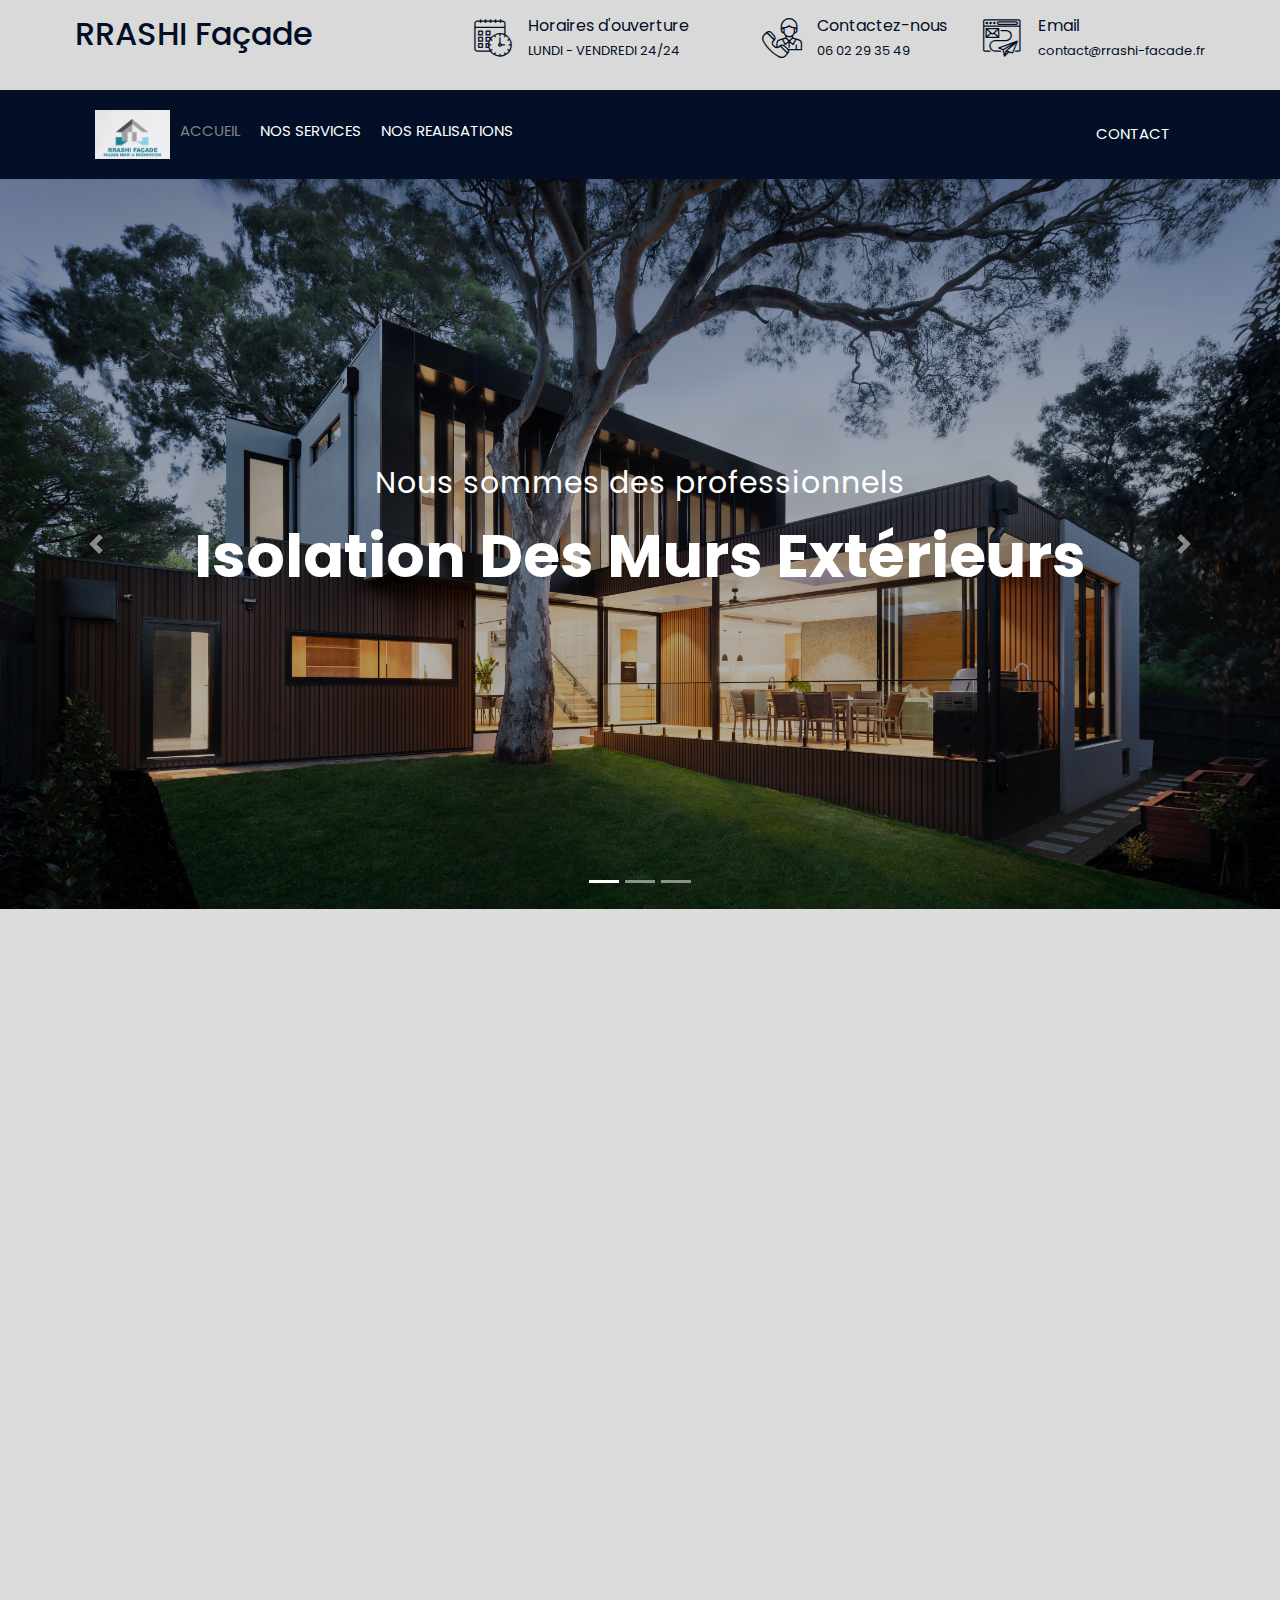
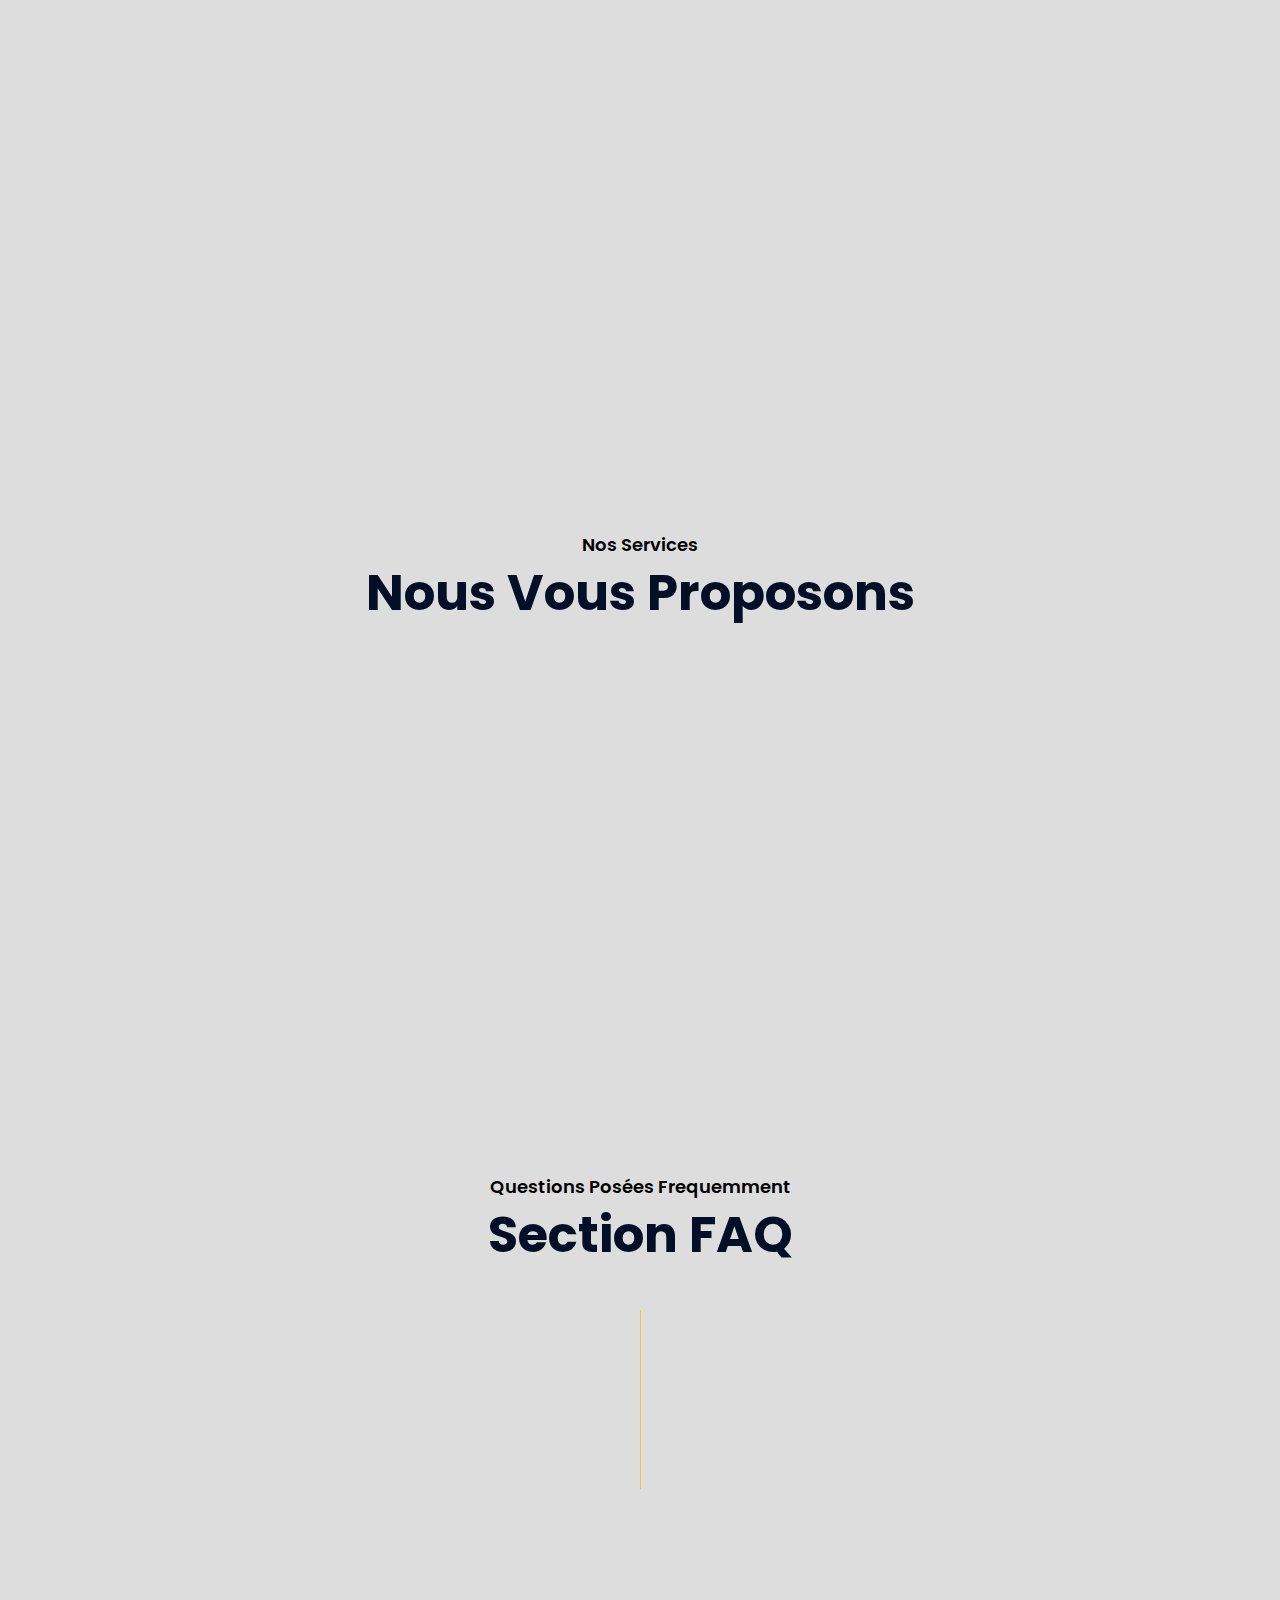
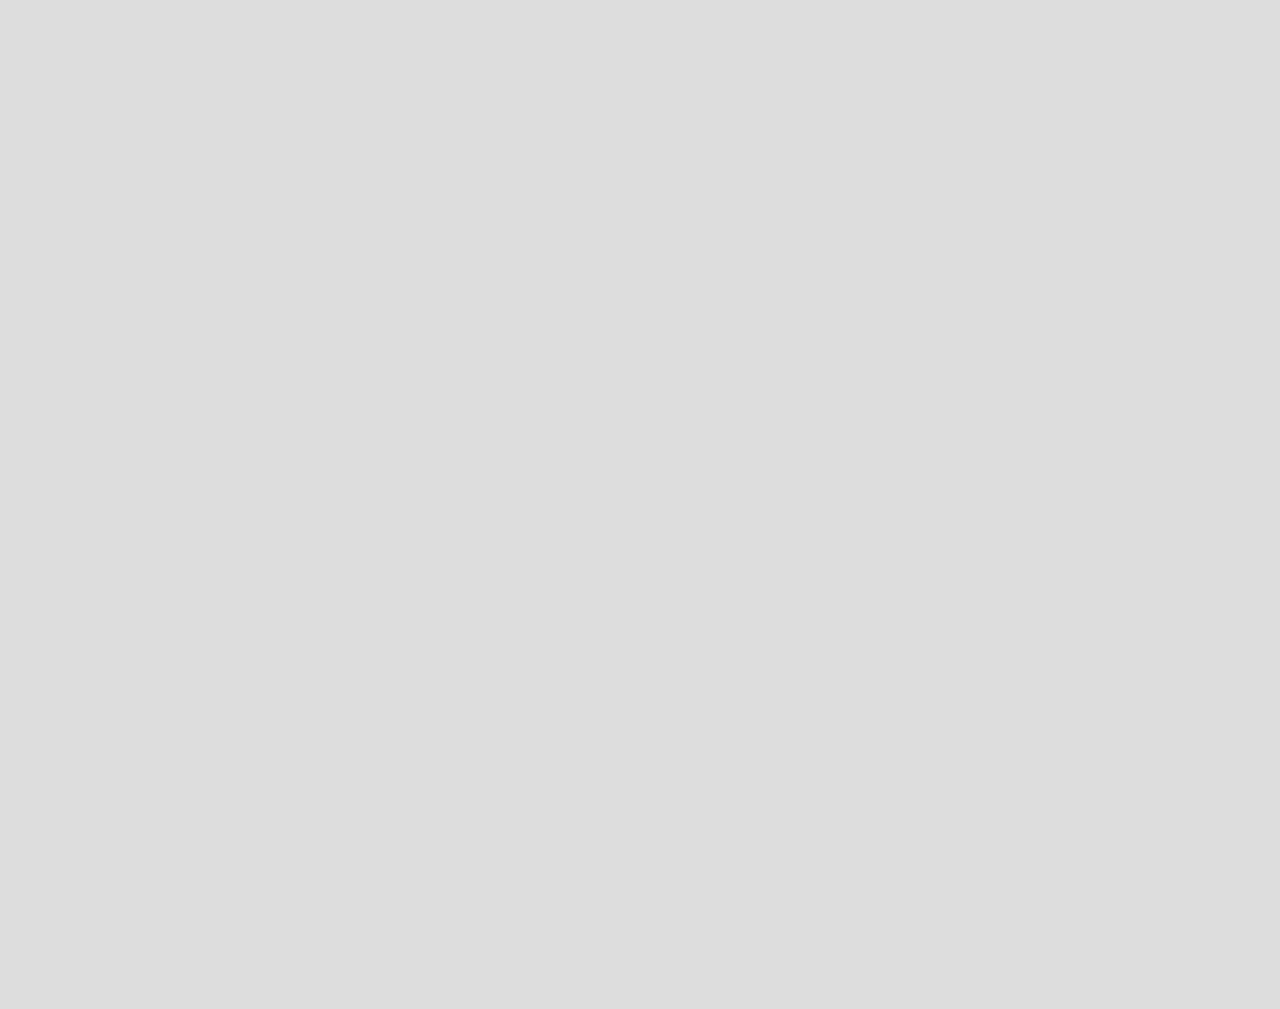
<file: index.html>
<!DOCTYPE html>
<html lang="fr">
    <head>
        <meta charset="utf-8">
        <title>Rrashi Façade</title>
        <meta content="width=device-width, initial-scale=1.0" name="viewport">
        <meta content="rrashi facade" name="keywords">
        <meta content="rrashi facade" name="description">

        <!-- Favicon -->
        <link href="img/favicon.ico" rel="icon">

        <!-- Google Font -->
        <link href="https://fonts.googleapis.com/css2?family=Poppins:wght@100;200;300;400;500;600;700;800;900&display=swap" rel="stylesheet">

        <!-- CSS Libraries -->
        <link href="https://stackpath.bootstrapcdn.com/bootstrap/4.4.1/css/bootstrap.min.css" rel="stylesheet">
        <link href="https://cdnjs.cloudflare.com/ajax/libs/font-awesome/5.10.0/css/all.min.css" rel="stylesheet">
        <link href="lib/flaticon/font/flaticon.css" rel="stylesheet"> 
        <link href="lib/animate/animate.min.css" rel="stylesheet">
        <link href="lib/owlcarousel/assets/owl.carousel.min.css" rel="stylesheet">
        <link href="lib/lightbox/css/lightbox.min.css" rel="stylesheet">
        <link href="lib/slick/slick.css" rel="stylesheet">
        <link href="lib/slick/slick-theme.css" rel="stylesheet">

        <!-- Template Stylesheet -->
        <link href="css/style.css" rel="stylesheet">
    </head>

    <body> 
        <div class="wrapper">
            <!-- Top Bar Start -->
            <div class="top-bar">
                <div class="container-fluid">
                    <div class="row align-items-center">
                        <div class="col-lg-4 col-md-12">
                            <div class="logo">
                                <a href="index.html">
                                    <h2>RRASHI Façade</h2>
                                  
                                </a>
                            </div>
                        </div>
                        <div class="col-lg-8 col-md-7 d-none d-lg-block">
                            <div class="row">
                                <div class="col-4">
                                    <div class="top-bar-item">
                                        <div class="top-bar-icon">
                                            <i class="flaticon-calendar"></i>
                                        </div>
                                        <div class="top-bar-text">
                                            <h3>Horaires d'ouverture</h3>
                                            <p>LUNDI - VENDREDI 24/24</p>
                                        </div>
                                    </div>
                                </div>
                                <div class="col-4">
                                    <div class="top-bar-item">
                                        <div class="top-bar-icon">
                                            <i class="flaticon-call"></i>
                                        </div>
                                        <div class="top-bar-text">
                                            <h3>Contactez-nous</h3>
                                            <p>06 02 29 35 49</p>
                                        </div>
                                    </div>
                                </div>
                                <div class="col-4">
                                    <div class="top-bar-item">
                                        <div class="top-bar-icon">
                                            <i class="flaticon-send-mail"></i>
                                        </div>
                                        <div class="top-bar-text">
                                            <h3>Email</h3>
                                            <p>contact@rrashi-facade.fr</p>
                                        </div>
                                    </div>
                                </div>
                            </div>
                        </div>
                    </div>
                </div>
            </div>
            <!-- Top Bar End -->

            <!-- Nav Bar Start -->
            <div class="nav-bar">
                <div class="container-fluid">
                    <nav class="navbar navbar-expand-lg bg-dark navbar-dark">
                        <a href="#" class="navbar-brand">MENU</a>
                        <button type="button" class="navbar-toggler" data-toggle="collapse" data-target="#navbarCollapse">
                            <span class="navbar-toggler-icon"></span>
                        </button>

                        <div class="collapse navbar-collapse justify-content-between" id="navbarCollapse">
                            <div class="navbar-nav mr-auto">
                                <img src="img/logo.jpg" alt="Logo">
                                <a href="index.html" class="nav-item nav-link active">ACCUEIL</a>
                                <a href="service.html" class="nav-item nav-link">NOS SERVICES</a>
                                <a href="portfolio.html" class="nav-item nav-link">NOS REALISATIONS</a>
                                </div>
                                <a href="contact.html" class="nav-item nav-link">CONTACT</a>
                            </div>
                            
                        </div>
                    </nav>
                </div>
            </div>
            <!-- Nav Bar End -->


            <!-- Carousel Start -->
            <div id="carousel" class="carousel slide" data-ride="carousel">
                <ol class="carousel-indicators">
                    <li data-target="#carousel" data-slide-to="0" class="active"></li>
                    <li data-target="#carousel" data-slide-to="1"></li>
                    <li data-target="#carousel" data-slide-to="2"></li>
                </ol>
                <div class="carousel-inner">
                    <div class="carousel-item active">
                        <img src="img/carousel-1.jpg" alt="Carousel Image">
                        <div class="carousel-caption">
                            <p class="animated fadeInRight">Nous sommes des professionnels</p>
                            <h1 class="animated fadeInLeft">Isolation Des Murs Extérieurs</h1>
                        </div>
                    </div>

                    <div class="carousel-item">
                        <img src="img/carousel-2.jpg" alt="Carousel Image">
                        <div class="carousel-caption">
                            <p class="animated fadeInRight">Rénovez Et Protégez Votre Bâtiment Avec Nous</p>
                            <h1 class="animated fadeInLeft">Peinture Extérieure</h1>
                        </div>
                    </div>

                    <div class="carousel-item">
                        <img src="img/carousel-3.jpg" alt="Carousel Image">
                        <div class="carousel-caption">
                            <p class="animated fadeInRight">Votre Toiture Entre de Bonnes Mains</p>
                            <h1 class="animated fadeInLeft">Nettoyage Et Démoussage Des Tuiles</h1>
                        </div>
                    </div>
                </div>

                <a class="carousel-control-prev" href="#carousel" role="button" data-slide="prev">
                    <span class="carousel-control-prev-icon" aria-hidden="true"></span>
                    <span class="sr-only">Precedent</span>
                </a>
                <a class="carousel-control-next" href="#carousel" role="button" data-slide="next">
                    <span class="carousel-control-next-icon" aria-hidden="true"></span>
                    <span class="sr-only">Suivant</span>
                </a>
            </div>
            <!-- Carousel End -->


            <!-- Feature Start-->
            <div class="feature wow fadeInUp" data-wow-delay="0.1s">
                <div class="container-fluid">
                    <div class="row align-items-center">
                        <div class="col-lg-4 col-md-12">
                            <div class="feature-item">
                                <div class="feature-icon">
                                    <i class="flaticon-worker"></i>
                                </div>
                                <div class="feature-text">
                                    <h3>Travailleurs Experts</h3>
                                    <p>Nos professionnels qualifiés assurent un service impeccable à chaque intervention</p>
                                </div>
                            </div>
                        </div>
                        <div class="col-lg-4 col-md-12">
                            <div class="feature-item">
                                <div class="feature-icon">
                                    <i class="flaticon-building"></i>
                                </div>
                                <div class="feature-text">
                                    <h3>Travail de Qualité</h3>
                                    <p>Nous garantissons des résultats durables et à la hauteur de vos attentes</p>
                                </div>
                            </div>
                        </div>
                        <div class="col-lg-4 col-md-12">
                            <div class="feature-item">
                                <div class="feature-icon">
                                    <i class="flaticon-call"></i>
                                </div>
                                <div class="feature-text">
                                    <h3>Support 24h/24, 7j/7</h3>
                                    <p>Une assistance disponible à tout moment pour répondre à toutes vos questions</p>
                                </div>
                            </div>
                        </div>
                    </div>
                </div>
            </div>
            <!-- Feature End-->


            <!-- About Start -->
            <div class="about wow fadeInUp" data-wow-delay="0.1s">
                <div class="container">
                    <div class="row align-items-center">
                        <div class="col-lg-5 col-md-6">
                            <div class="about-img">
                                <img src="img/about.jpg" alt="Image">
                            </div>
                        </div>
                        <div class="col-lg-7 col-md-6">
                            <div class="section-header text-left">
                                <p>BIENVENUE CHEZ RRASHI FACADE</p>
                                <h2>Expertise De 10 Ans Pour Vos Façades</h2>
                            </div>
                            <div class="about-text">
                                <p>
                                    Rrashi Façade est une entreprise spécialisée dans la rénovation et l'embellissement des façades. Que vous souhaitiez rafraîchir l'apparence de votre maison, améliorer son isolation thermique ou entretenir votre toiture, notre équipe d'experts est là pour vous accompagner.
                                </p>
                                <p>
                                    Nous mettons un point d'honneur à la qualité de nos interventions et au respect de vos attentes. Nous travaillons en étroite collaboration avec vous pour vous proposer des solutions adaptées à votre projet et à votre budget.
                                </p>
                                <a class="btn" href="contact.html">Contactez-Nous</a>
                            </div>
                        </div>
                    </div>
                </div>
            </div>
            <!-- About End -->


            <!-- Fact Start -->
            <div class="fact">
                <div class="container-fluid">
                    <div class="row counters">
                        <div class="col-md-6 fact-left wow slideInLeft">
                            <div class="row">
                                <div class="col-6">
                                    <div class="fact-icon">
                                        <i class="flaticon-worker"></i>
                                    </div>
                                    <div class="fact-text">
                                        <h2 data-toggle="counter-up">15</h2>
                                        <p>Travailleurs Experts</p>
                                    </div>
                                </div>
                                <div class="col-6">
                                    <div class="fact-icon">
                                        <i class="flaticon-building"></i>
                                    </div>
                                    <div class="fact-text">
                                        <h2 data-toggle="counter-up">176</h2>
                                        <p>Clients Satisfaits</p>
                                    </div>
                                </div>
                            </div>
                        </div>
                        <div class="col-md-6 fact-right wow slideInRight">
                            <div class="row">
                                <div class="col-6">
                                    <div class="fact-icon">
                                        <i class="flaticon-address"></i>
                                    </div>
                                    <div class="fact-text">
                                        <h2 data-toggle="counter-up">189</h2>
                                        <p>Projects Completés</p>
                                    </div>
                                </div>
                                <div class="col-6">
                                    <div class="fact-icon">
                                        <i class="flaticon-crane"></i>
                                    </div>
                                    <div class="fact-text">
                                        <h2 data-toggle="counter-up">10</h2>
                                        <p>Années D'expertise</p>
                                    </div>
                                </div>
                            </div>
                        </div>
                    </div>
                </div>
            </div>
            <!-- Fact End -->


            <!-- Service Start -->
            <div class="service">
                <div class="container">
                    <div class="section-header text-center">
                        <p>Nos Services</p>
                        <h2>Nous Vous Proposons</h2>
                    </div>
                    <div class="row">
                        <div class="col-lg-4 col-md-6 wow fadeInUp" data-wow-delay="0.1s">
                            <div class="service-item">
                                <div class="service-img">
                                    <img src="img/service-1.jpg" alt="Image">
                                    <div class="service-overlay">
                                        <p>
                                            Pour réduire vos factures de chauffage et améliorer le confort de votre logement, nos spécialistes en isolation vous proposent des solutions sur-mesure. Nous réalisons la pose d'un système d'isolation performant qui s'intégrera parfaitement à votre façade.
                                        </p>
                                    </div>
                                </div>
                                <div class="service-text">
                                    <h3>Isolation Extérieure</h3>
                                    <a class="btn" href="img/service-1.jpg" data-lightbox="service">+</a>
                                </div>
                            </div>
                        </div>
                       
                        <div class="col-lg-4 col-md-6 wow fadeInUp" data-wow-delay="0.5s">
                            <div class="service-item">
                                <div class="service-img">
                                    <img src="img/service-5.jpg" alt="Image">
                                    <div class="service-overlay">
                                        <p>
                                            Afin de préserver l'étanchéité et l'esthétique de votre toiture, nos équipes effectuent le nettoyage en douceur de vos tuiles ainsi que les petites réparations nécessaires. Votre toiture retrouvera un aspect neuf.
                                        </p>
                                    </div>
                                </div>
                                <div class="service-text">
                                    <h3>Nettoyage Des Tuiles</h3>
                                    <a class="btn" href="img/service-5.jpg" data-lightbox="service">+</a>
                                </div>
                            </div>
                        </div>
                        <div class="col-lg-4 col-md-6 wow fadeInUp" data-wow-delay="0.6s">
                            <div class="service-item">
                                <div class="service-img">
                                    <img src="img/service-6.jpg" alt="Image">
                                    <div class="service-overlay">
                                        <p>
                                            Notre savoir-faire en peinture extérieure vous permet de donner un coup de jeune à votre façade. Nous utilisons des produits de qualité pour un rendu durable et un fini impeccable, dans la couleur de votre choix.
                                        </p>
                                    </div>
                                </div>
                                <div class="service-text">
                                    <h3>Peinture Extérieure</h3>
                                    <a class="btn" href="img/service-6.jpg" data-lightbox="service">+</a>
                                </div>
                            </div>
                        </div>
                    </div>
                </div>
            </div>
            <!-- Service End -->


            <!-- FAQs Start -->
            <div class="faqs">
                <div class="container">
                    <div class="section-header text-center">
                        <p>Questions Posées Frequemment</p>
                        <h2>Section FAQ</h2>
                    </div>
                    <div class="row">
                        <div class="col-md-6">
                            <div id="accordion-1">
                                <div class="card wow fadeInLeft" data-wow-delay="0.1s">
                                    <div class="card-header">
                                        <a class="card-link collapsed" data-toggle="collapse" href="#collapseOne">
                                            Proposez-vous des devis?
                                        </a>
                                    </div>
                                    <div id="collapseOne" class="collapse" data-parent="#accordion-1">
                                        <div class="card-body">
                                            Oui. Gratuits et sans engagement suite à l'envoi de photos de votre façade. On vous remettra un devis personnalisé.
                                        </div>
                                    </div>
                                </div>
                                
                                
                                <div class="card wow fadeInLeft" data-wow-delay="0.5s">
                                    <div class="card-header">
                                        <a class="card-link collapsed" data-toggle="collapse" href="#collapseFive">
                                            Quelles sont vos pratiques en matière de gestion des déchets de chantier?
                                        </a>
                                    </div>
                                    <div id="collapseFive" class="collapse" data-parent="#accordion-1">
                                        <div class="card-body">
                                            Nous trions, recyclons et éliminons tous les déchets  dans le respect des normes environnementales.
                                        </div>
                                    </div>
                                </div>
                            </div>
                        </div>
                        <div class="col-md-6">
                            <div id="accordion-2">
                                <div class="card wow fadeInRight" data-wow-delay="0.1s">
                                    <div class="card-header">
                                        <a class="card-link collapsed" data-toggle="collapse" href="#collapseSix">
                                            Proposez-vous un suivi après-vente de vos réalisations ?
                                        </a>
                                    </div>
                                    <div id="collapseSix" class="collapse" data-parent="#accordion-2">
                                        <div class="card-body">
                                            Nous assurons un service après-vente complet pour garantir la qualité à long terme de nos réalisations.
                                        </div>
                                    </div>
                                </div>
                               
                                <div class="card wow fadeInRight" data-wow-delay="0.5s">
                                    <div class="card-header">
                                        <a class="card-link collapsed" data-toggle="collapse" href="#collapseTen">
                                        Que faire si je n'ai pas d'inspiration? 
                                        </a>
                                    </div>
                                    <div id="collapseTen" class="collapse" data-parent="#accordion-2">
                                        <div class="card-body">
                                        Dans ce cas, n'hésitez pas à nous solliciter. Nos équipes pourront vous proposer des idées et des suggestions pour vous aider.
                                        </div>
                                    </div>
                                </div>
                            </div>
                        </div>
                    </div>
                </div>
            </div>
            <!-- FAQs End -->


            <!-- Testimonial Start -->
            <div class="testimonial wow fadeIn" data-wow-delay="0.1s">
                <div class="container">
                    <div class="row">
                        <div class="col-12">
                            <div class="testimonial-slider-nav">
                                <div class="slider-nav"><img src="img/testimony.png" alt="Testimonial"></div>
                                <div class="slider-nav"><img src="img/testimony.png" alt="Testimonial"></div>
                                <div class="slider-nav"><img src="img/testimony.png" alt="Testimonial"></div>
                                <div class="slider-nav"><img src="img/testimony.png" alt="Testimonial"></div>
                                <div class="slider-nav"><img src="img/testimony.png" alt="Testimonial"></div>
                                <div class="slider-nav"><img src="img/testimony.png" alt="Testimonial"></div>
                                <div class="slider-nav"><img src="img/testimony.png" alt="Testimonial"></div>
                                <div class="slider-nav"><img src="img/testimony.png" alt="Testimonial"></div>
                            </div>
                        </div>
                    </div>
                    <div class="row">
                        <div class="col-12">
                            <div class="testimonial-slider">
                                <div class="slider-item">
                                    <h3>Marie D</h3>
                                    <p>J'ai fait appel à Rrashi façade pour la rénovation de la façade de ma maison.Une équipe à l'écoute de mes attentes et m'a conseillé judicieusement sur les meilleures solutions.</p>
                                <div class="slider-item">
                                    <h3>Sylvain B</h3>
                                    <p>Très satisfait des travaux réalisés. Ils ont su respecter les délais annoncés et le rendu est parfait</p>
                                </div>
                                <div class="slider-item">
                                    <h3>Amaury A</h3>
                                    <p> Le chantier s'est bien déroulé et le résultat est à lames hauteur de  espérances. Je recommande vivement leurs services.</p>
                                </div></p>
                                </div>
                                <div class="slider-item">
                                    <h3>Stéphane L</h3>
                                    <p>Les travaux ont été effectués avec beaucoup de soin et de précision. Le résultat est parfait, je suis pleinement satisfait.</p>
                                </div>
                                <div class="slider-item">
                                    <h3>Ahmad B</h3>
                                    <p>Je recommande Rrashi facade sans aucune hésitation, ils sont à l'écoute, réactifs et font un travail de qualité</p>
                                </div>
                                <div class="slider-item">
                                    <h3>Oguzhan G</h3>
                                    <p>Sociéte serieuse. Je reviendrai sans hesiter </p>
                                </div>
                                <div class="slider-item">
                                    <h3>Isabelle G</h3>
                                    <p>La façade de notre immeuble a été totalement transformée, avec des matériaux de qualité. Nous sommes ravis du travail accompli.</p>
                                </div>
                                <div class="slider-item">
                                    <h3>Jean-Lou B</h3>
                                    <p>Bravo à l'équipe Rrashi facade, je suis plus que satisfait par l'isolation realisé</p>
                                </div>
                            </div>
                        </div>
                    </div>
                </div>
            </div>
            <!-- Testimonial End -->
 

            <!-- Footer Start -->
            <div class="footer wow fadeIn" data-wow-delay="0.3s">
                <div class="container">
                    <div class="row">
                        <div class="col-md-6 col-lg-3">
                            <div class="footer-contact">
                                <h2>Nos Données</h2>
                                <p><i class="fa fa-map-marker-alt"></i> 22 Rue Montdragon</p>
                                <p>42400 Saint-Chamond</p>

                                <p><i class="fa fa-phone-alt"></i>06 02 29 35 49</p>
                                <p><i class="fa fa-envelope"></i>contact@rrashi-facade.fr</p>
                            
                            </div>
                        </div>
                        <div class="col-md-6 col-lg-3">
                            <div class="footer-link">
                                <h2>Services</h2>
                                <a href="portfolio.html">Isolation Extérieure</a>
                                <a href="portfolio.html">Peinture Extérieure</a>
                                <a href="portfolio.html">Lavage Tuiles</a>
                               
                            </div>
                        </div>
                        <div class="col-md-6 col-lg-3">
                            <div class="footer-link">
                                <h2>Pages Utiles</h2>
                                <a href="index.html">Accueil</a>
                                <a href="contact.html">Contact</a>
                                <a href="portflio.html">Nos Projets</a>
                               
                            </div>
                        </div>
                    </div>
                </div>
                
              
            <!-- Footer End -->

            <a href="#" class="back-to-top"><i class="fa fa-chevron-up"></i></a>
        </div>

        <!-- JavaScript Libraries -->
        <script src="https://code.jquery.com/jquery-3.4.1.min.js"></script>
        <script src="https://stackpath.bootstrapcdn.com/bootstrap/4.4.1/js/bootstrap.bundle.min.js"></script>
        <script src="lib/easing/easing.min.js"></script>
        <script src="lib/wow/wow.min.js"></script>
        <script src="lib/owlcarousel/owl.carousel.min.js"></script>
        <script src="lib/isotope/isotope.pkgd.min.js"></script>
        <script src="lib/lightbox/js/lightbox.min.js"></script>
        <script src="lib/waypoints/waypoints.min.js"></script>
        <script src="lib/counterup/counterup.min.js"></script>
        <script src="lib/slick/slick.min.js"></script>

        <!-- Template Javascript -->
        <script src="js/main.js"></script>
    </body>
</html>
</file>
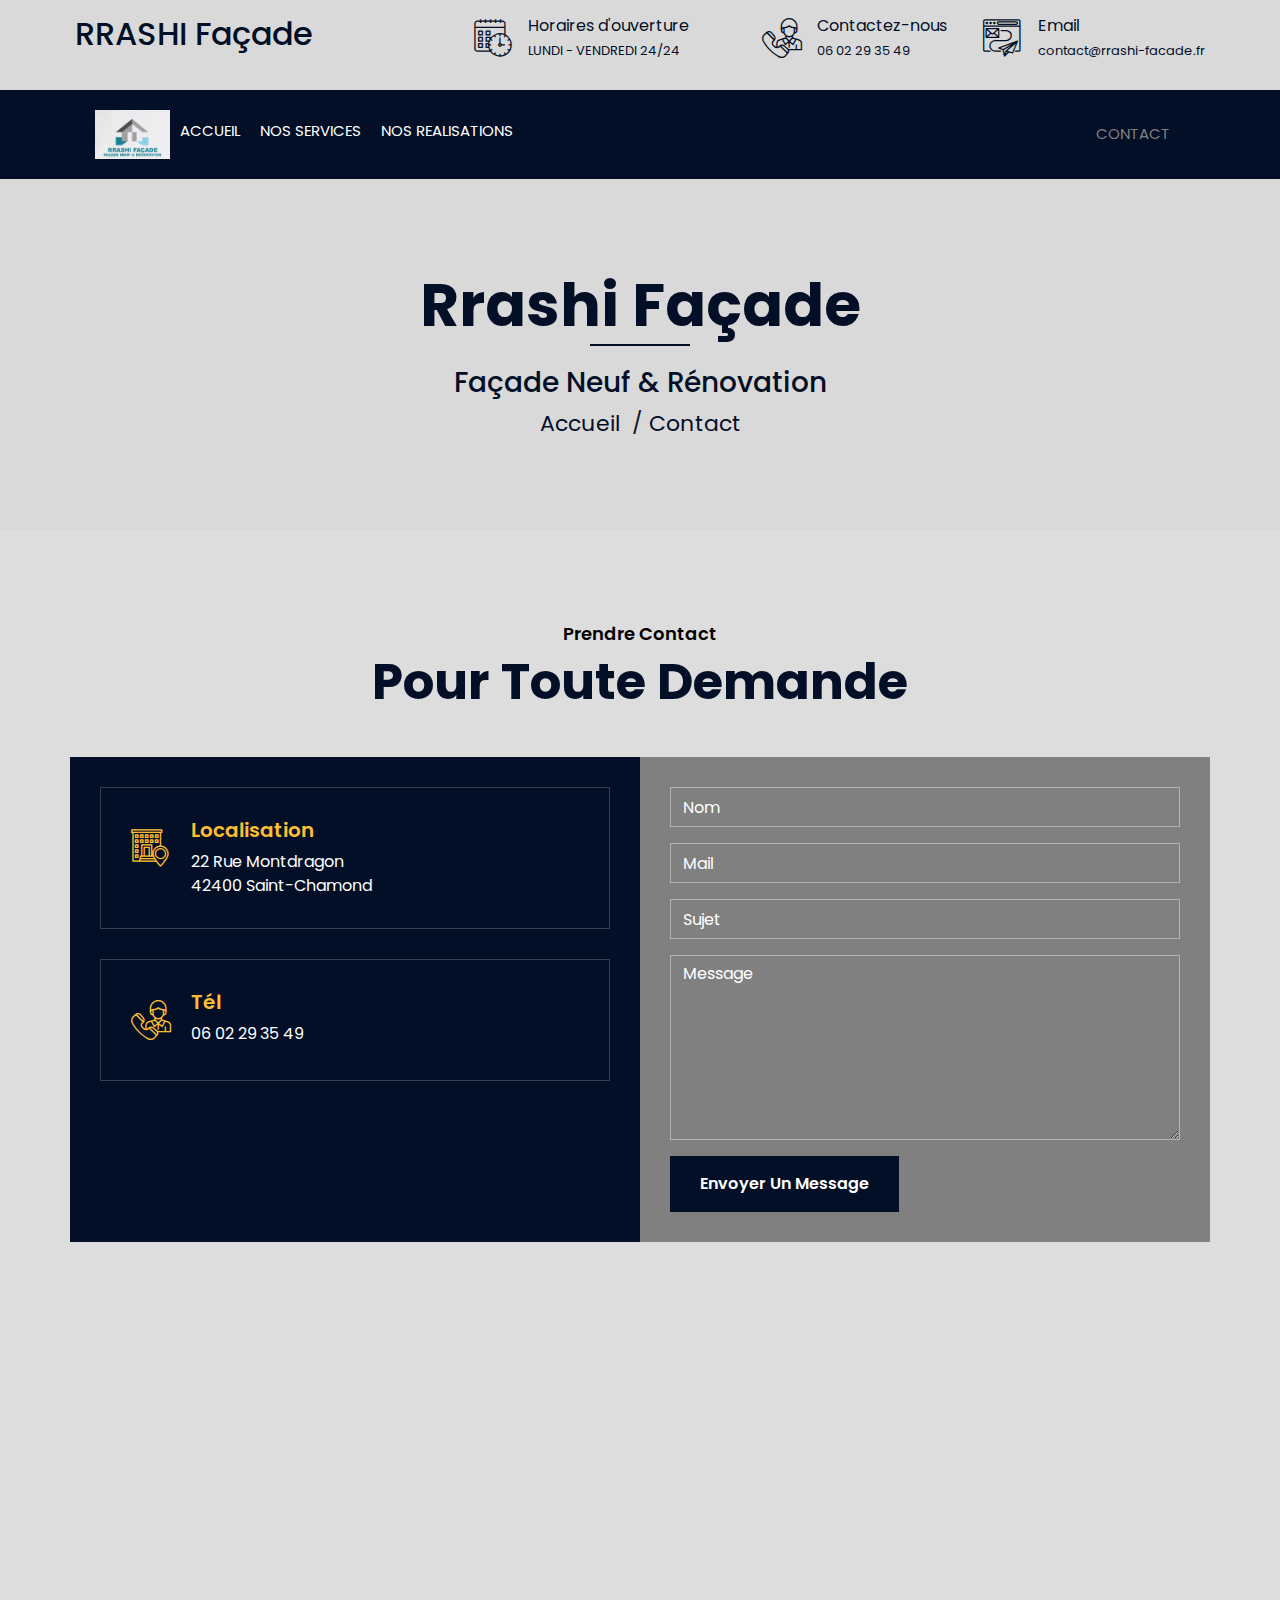
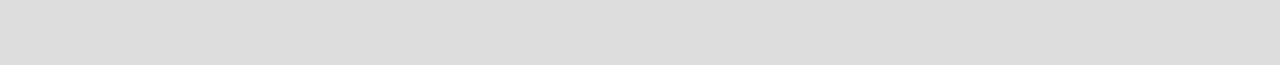
<file: contact.html>
<!DOCTYPE html>
<html lang="fr">
    <head>
        <meta charset="utf-8">
        <title>Rrashi Façade</title>
        <meta content="width=device-width, initial-scale=1.0" name="viewport">
        <meta content="rashi facade" name="keywords">
        <meta content="rashi facade" name="description">

        <!-- Favicon -->
        <link href="img/favicon.ico" rel="icon">

        <!-- Google Font -->
        <link href="https://fonts.googleapis.com/css2?family=Poppins:wght@100;200;300;400;500;600;700;800;900&display=swap" rel="stylesheet">

        <!-- CSS Libraries -->
        <link href="https://stackpath.bootstrapcdn.com/bootstrap/4.4.1/css/bootstrap.min.css" rel="stylesheet">
        <link href="https://cdnjs.cloudflare.com/ajax/libs/font-awesome/5.10.0/css/all.min.css" rel="stylesheet">
        <link href="lib/flaticon/font/flaticon.css" rel="stylesheet"> 
        <link href="lib/animate/animate.min.css" rel="stylesheet">
        <link href="lib/owlcarousel/assets/owl.carousel.min.css" rel="stylesheet">
        <link href="lib/lightbox/css/lightbox.min.css" rel="stylesheet">
        <link href="lib/slick/slick.css" rel="stylesheet">
        <link href="lib/slick/slick-theme.css" rel="stylesheet">

        <!-- Template Stylesheet -->
        <link href="css/style.css" rel="stylesheet">
    </head>

    
    <body>
        <div class="wrapper">
            <!-- Top Bar Start -->
            <div class="top-bar">
                <div class="container-fluid">
                    <div class="row align-items-center">
                        <div class="col-lg-4 col-md-12">
                            <div class="logo">
                                <a href="index.html">
                                    <h2>RRASHI Façade</h2>
                                    <!-- <img src="img/logo.jpg" alt="Logo"> -->
                                </a>
                            </div>
                        </div>
                        <div class="col-lg-8 col-md-7 d-none d-lg-block">
                            <div class="row">
                                <div class="col-4">
                                    <div class="top-bar-item">
                                        <div class="top-bar-icon">
                                            <i class="flaticon-calendar"></i>
                                        </div>
                                        <div class="top-bar-text">
                                            <h3>Horaires d'ouverture</h3>
                                            <p>LUNDI - VENDREDI 24/24</p>
                                        </div>
                                    </div>
                                </div>
                                <div class="col-4">
                                    <div class="top-bar-item">
                                        <div class="top-bar-icon">
                                            <i class="flaticon-call"></i>
                                        </div>
                                        <div class="top-bar-text">
                                            <h3>Contactez-nous</h3>
                                            <p>06 02 29 35 49</p>
                                        </div>
                                    </div>
                                </div>
                                <div class="col-4">
                                    <div class="top-bar-item">
                                        <div class="top-bar-icon">
                                            <i class="flaticon-send-mail"></i>
                                        </div>
                                        <div class="top-bar-text">
                                            <h3>Email</h3>
                                            <p>contact@rrashi-facade.fr</p>
                                        </div>
                                    </div>
                                </div>
                            </div>
                        </div>
                    </div>
                </div>
            </div>
            <!-- Top Bar End -->

            <!-- Nav Bar Start -->
            <div class="nav-bar">
                <div class="container-fluid">
                    <nav class="navbar navbar-expand-lg bg-dark navbar-dark">
                        <a href="#" class="navbar-brand">MENU</a>
                        <button type="button" class="navbar-toggler" data-toggle="collapse" data-target="#navbarCollapse">
                            <span class="navbar-toggler-icon"></span>
                        </button>

                        <div class="collapse navbar-collapse justify-content-between" id="navbarCollapse">
                            <div class="navbar-nav mr-auto">
                                <img src="img/logo.jpg" alt="Logo">
                                <a href="index.html" class="nav-item nav-link">ACCUEIL</a>
                                <a href="service.html" class="nav-item nav-link">NOS SERVICES</a>
                                <a href="portfolio.html" class="nav-item nav-link">NOS REALISATIONS</a>
                                </div>
                                <a href="contact.html" class="nav-item nav-link active">CONTACT</a>
                            </div>
                            
                        </div>
                    </nav>
                </div>
            </div>
            <!-- Nav Bar End -->

            
            <!-- Page Header Start -->
            <div class="page-header">
                <div class="container">
                    <div class="row">
                        <div class="col-12">
                            <h2>Rrashi Façade</h2>
                            <h3>Façade Neuf & Rénovation</h3>
                        </div>
                        <div class="col-12">
                            <a href="index.html">Accueil</a>
                            <a href="contact.html">Contact</a>
                        </div>
                    </div>
                </div>
            </div>
            <!-- Page Header End -->


            <!-- Contact Start -->
            <div class="contact wow fadeInUp">
                <div class="container">
                    <div class="section-header text-center">
                        <p>Prendre Contact</p>
                        <h2>Pour Toute Demande</h2>
                    </div>
                    <div class="row">
                        <div class="col-md-6">
                            <div class="contact-info">
                                <div class="contact-item">
                                    <i class="flaticon-address"></i>
                                    <div class="contact-text">
                                        <h2>Localisation</h2>
                                        <p>22 Rue Montdragon</p>
                                        <p>42400 Saint-Chamond</p>
                                        
                                    </div>
                                </div>
                                <div class="contact-item">
                                    <i class="flaticon-call"></i>
                                    <div class="contact-text">
                                        <h2>Tél</h2>
                                        <p>06 02 29 35 49</p>
                                    </div>
                                </div>
                               
                            </div>
                        </div>
                        <div class="col-md-6">
                            <div class="contact-form">
                                <div id="success"></div>
                                <form name="sentMessage" id="contactForm" novalidate="novalidate">
                                    <div class="control-group">
                                        <input type="text" class="form-control" id="name" placeholder="Nom" required="required" data-validation-required-message="Veuillez entrer votre nom" />
                                        <p class="help-block text-danger"></p>
                                    </div>
                                    <div class="control-group">
                                        <input type="email" class="form-control" id="email" placeholder="Mail" required="required" data-validation-required-message="Veuillez entrer votre mail" />
                                        <p class="help-block text-danger"></p>
                                    </div>
                                    <div class="control-group">
                                        <input type="text" class="form-control" id="subject" placeholder="Sujet" required="required" data-validation-required-message="Veuillez entrer l'objet de votre mail" />
                                        <p class="help-block text-danger"></p>
                                    </div>
                                    <div class="control-group">
                                        <textarea class="form-control" id="message" placeholder="Message" required="required" data-validation-required-message="Veuillez entrer votre message"></textarea>
                                        <p class="help-block text-danger"></p>
                                    </div>
                                    <div>
                                        <button class="btn" type="submit" id="sendMessageButton">Envoyer Un Message</button>
                                    </div>
                                </form>
                            </div>
                        </div>
                    </div>
                </div>
            </div>
            <!-- Contact End -->

 <!-- Footer Start -->
 <div class="footer wow fadeIn" data-wow-delay="0.3s">
    <div class="container">
        <div class="row">
            <div class="col-md-6 col-lg-3">
                <div class="footer-contact">
                    <h2>Nos Données</h2>
                    <p><i class="fa fa-map-marker-alt"></i> 22 Rue Montdragon</p>
                    <p>42400 Saint-Chamond</p>

                    <p><i class="fa fa-phone-alt"></i>06 02 29 35 49</p>
                    <p><i class="fa fa-envelope"></i>contact@rrashi-facade.fr</p>
                
                </div>
            </div>
            <div class="col-md-6 col-lg-3">
                <div class="footer-link">
                    <h2>Services</h2>
                    <a href="portfolio.html">Isolation Extérieure</a>
                    <a href="portfolio.html">Peinture Extérieure</a>
                    <a href="portfolio.html">Lavage Tuiles</a>
                   
                </div>
            </div>
            <div class="col-md-6 col-lg-3">
                <div class="footer-link">
                    <h2>Pages Utiles</h2>
                    <a href="index.html">Accueil</a>
                    <a href="contact.html">Contact</a>
                    <a href="portfolio.html">Nos Projets</a>
                   
                </div>
            </div>
            
        </div>
    </div>
    
  
<!-- Footer End -->
<a href="#" class="back-to-top"><i class="fa fa-chevron-up"></i></a>
</div>

        <!-- JavaScript Libraries -->
        <script src="https://code.jquery.com/jquery-3.4.1.min.js"></script>
        <script src="https://stackpath.bootstrapcdn.com/bootstrap/4.4.1/js/bootstrap.bundle.min.js"></script>
        <script src="lib/easing/easing.min.js"></script>
        <script src="lib/wow/wow.min.js"></script>
        <script src="lib/owlcarousel/owl.carousel.min.js"></script>
        <script src="lib/isotope/isotope.pkgd.min.js"></script>
        <script src="lib/lightbox/js/lightbox.min.js"></script>
        <script src="lib/waypoints/waypoints.min.js"></script>
        <script src="lib/counterup/counterup.min.js"></script>
        <script src="lib/slick/slick.min.js"></script>
        
        <!-- Contact Javascript File -->
        <script src="mail/jqBootstrapValidation.min.js"></script>
        <script src="mail/contact.js"></script>

        <!-- Template Javascript -->
        <script src="js/main.js"></script>
    </body>
</html>
</file>
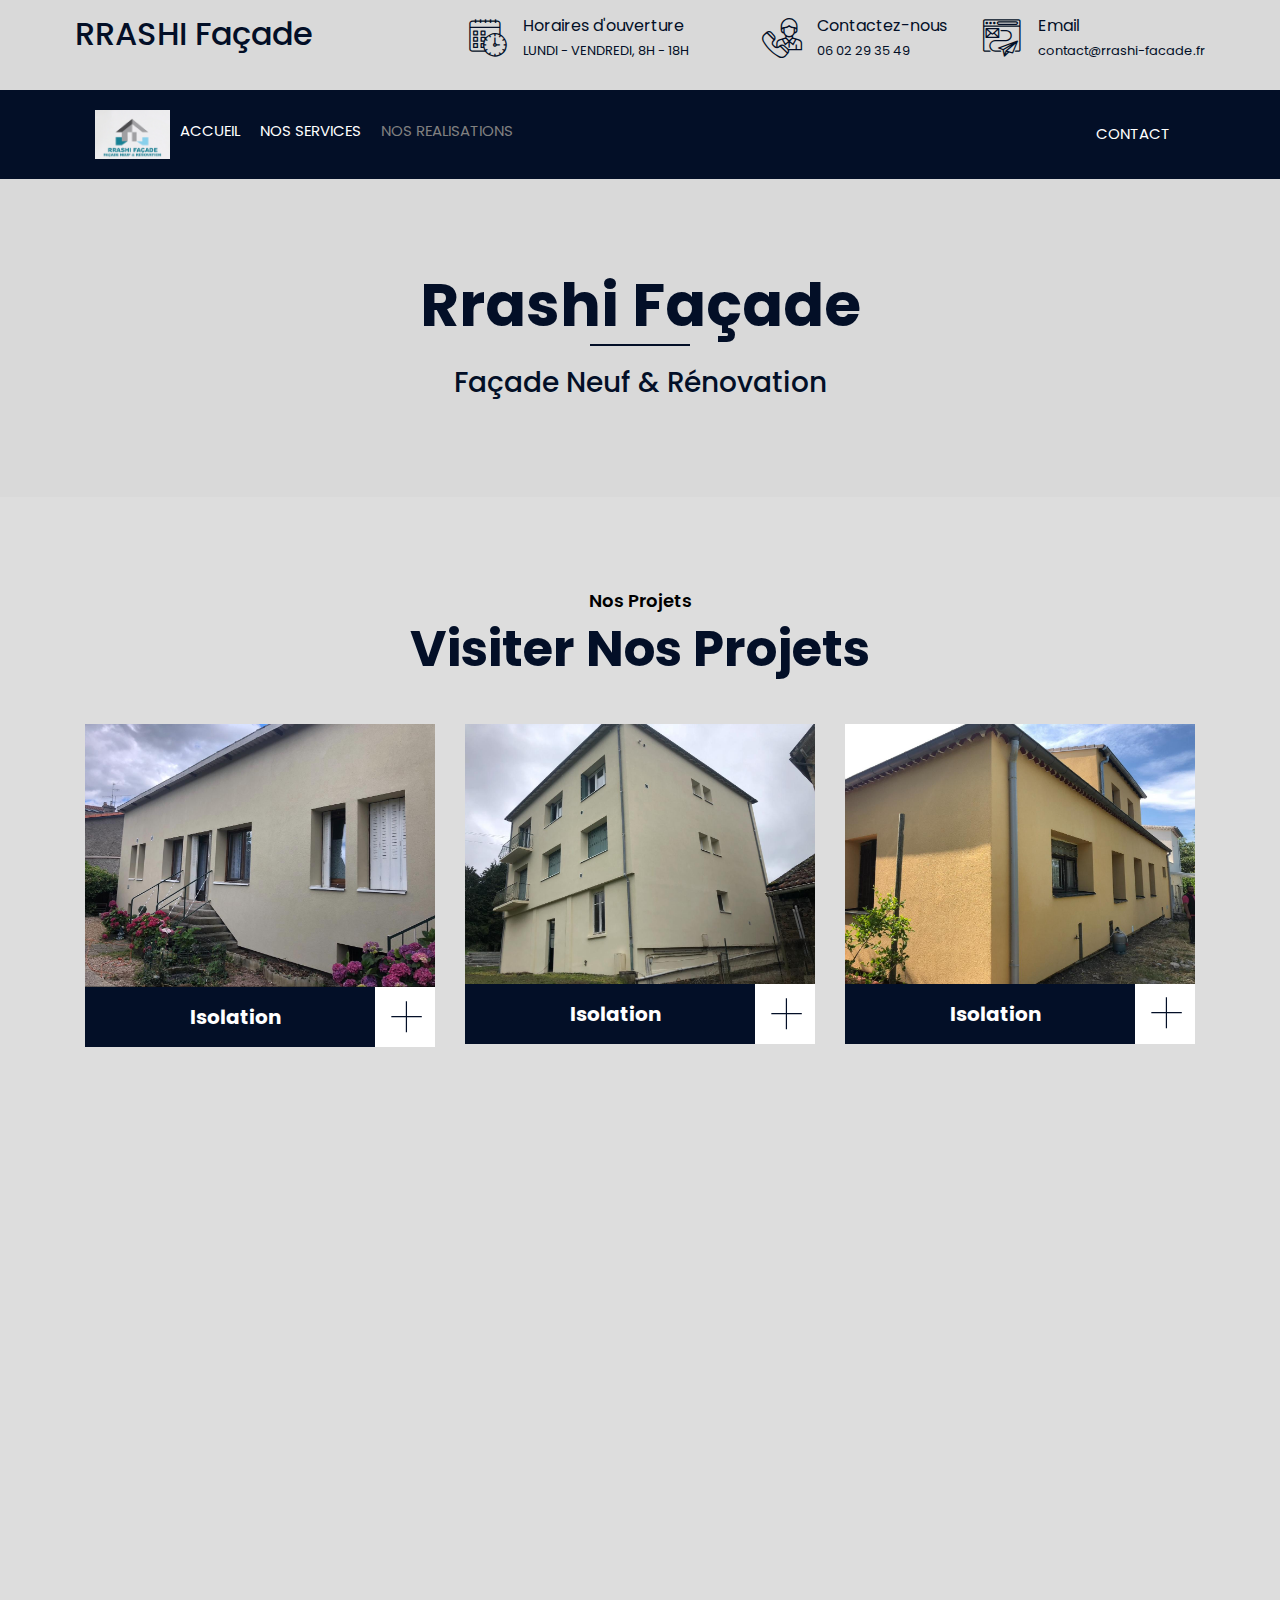
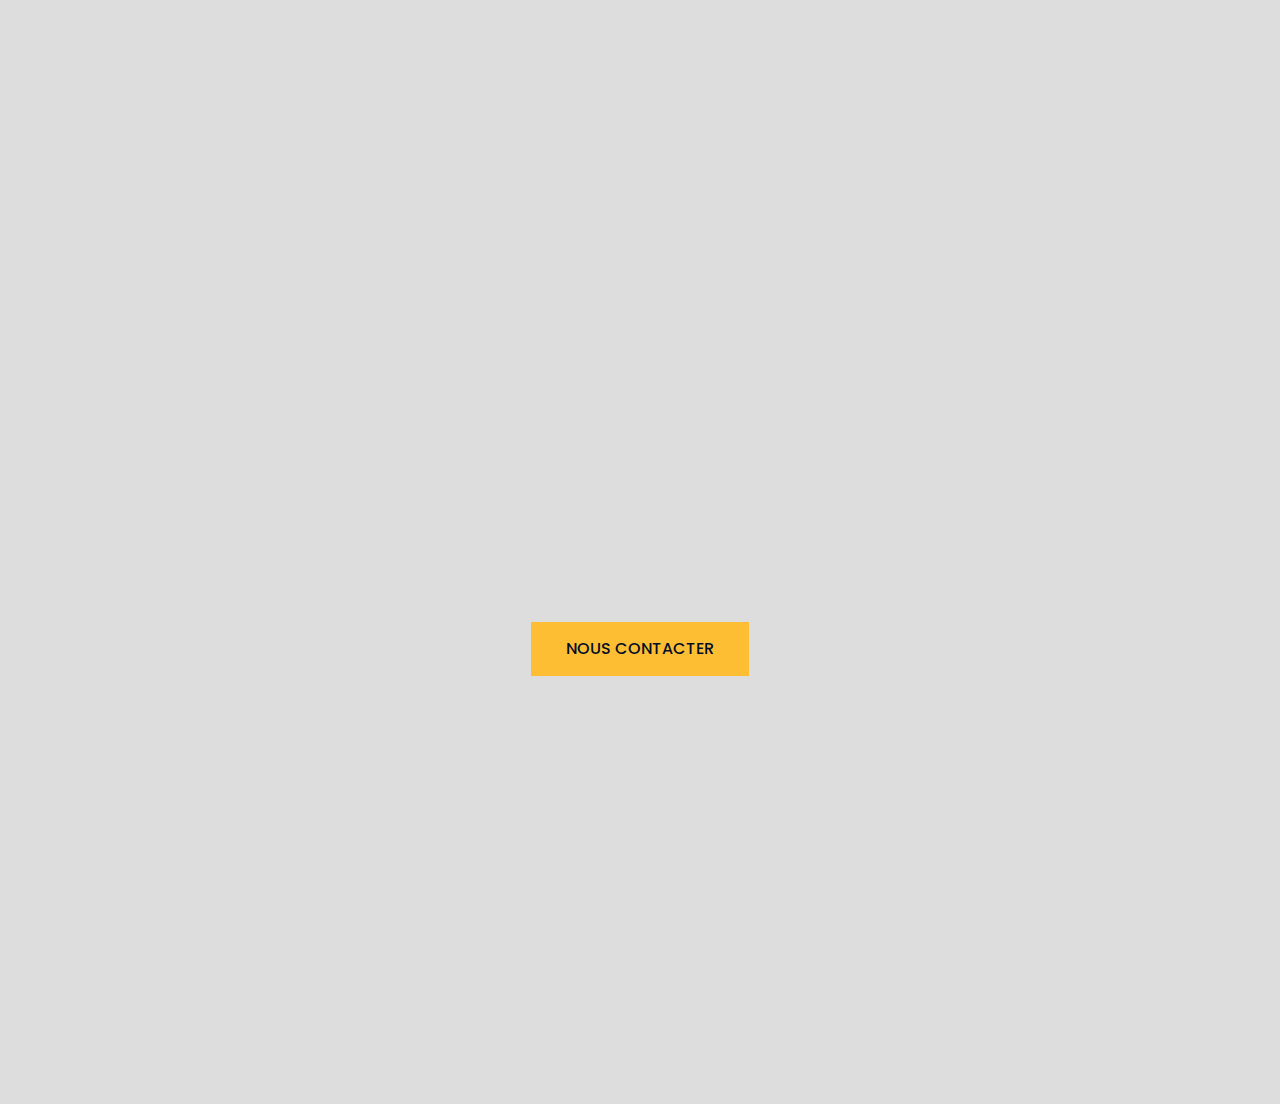
<file: portfolio.html>
<!DOCTYPE html>
<html lang="fr">
    <head>
        <meta charset="utf-8">
        <title>Rrashi Facade</title>
        <meta content="width=device-width, initial-scale=1.0" name="viewport">
        <meta content="rrashi facade" name="keywords">
        <meta content="rashi facade" name="description">

        <!-- Favicon -->
        <link href="img/favicon.ico" rel="icon">

        <!-- Google Font -->
        <link href="https://fonts.googleapis.com/css2?family=Poppins:wght@100;200;300;400;500;600;700;800;900&display=swap" rel="stylesheet">

        <!-- CSS Libraries -->
        <link href="https://stackpath.bootstrapcdn.com/bootstrap/4.4.1/css/bootstrap.min.css" rel="stylesheet">
        <link href="https://cdnjs.cloudflare.com/ajax/libs/font-awesome/5.10.0/css/all.min.css" rel="stylesheet">
        <link href="lib/flaticon/font/flaticon.css" rel="stylesheet"> 
        <link href="lib/animate/animate.min.css" rel="stylesheet">
        <link href="lib/owlcarousel/assets/owl.carousel.min.css" rel="stylesheet">
        <link href="lib/lightbox/css/lightbox.min.css" rel="stylesheet">
        <link href="lib/slick/slick.css" rel="stylesheet">
        <link href="lib/slick/slick-theme.css" rel="stylesheet">

        <!-- Template Stylesheet -->
        <link href="css/style.css" rel="stylesheet">
    </head>

    <body>
        <div class="wrapper">
            <!-- Top Bar Start -->
            <div class="top-bar">
                <div class="container-fluid">
                    <div class="row align-items-center">
                        <div class="col-lg-4 col-md-12">
                            <div class="logo">
                                <a href="index.html">
                                    <h2>RRASHI Façade</h2>
                                    <!-- <img src="img/logo.jpg" alt="Logo"> -->
                                </a>
                            </div>
                        </div>
                        <div class="col-lg-8 col-md-7 d-none d-lg-block">
                            <div class="row">
                                <div class="col-4">
                                    <div class="top-bar-item">
                                        <div class="top-bar-icon">
                                            <i class="flaticon-calendar"></i>
                                        </div>
                                        <div class="top-bar-text">
                                            <h3>Horaires d'ouverture</h3>
                                            <p>LUNDI - VENDREDI, 8H - 18H</p>
                                        </div>
                                    </div>
                                </div>
                                <div class="col-4">
                                    <div class="top-bar-item">
                                        <div class="top-bar-icon">
                                            <i class="flaticon-call"></i>
                                        </div>
                                        <div class="top-bar-text">
                                            <h3>Contactez-nous</h3>
                                            <p>06 02 29 35 49</p>
                                        </div>
                                    </div>
                                </div>
                                <div class="col-4">
                                    <div class="top-bar-item">
                                        <div class="top-bar-icon">
                                            <i class="flaticon-send-mail"></i>
                                        </div>
                                        <div class="top-bar-text">
                                            <h3>Email</h3>
                                            <p>contact@rrashi-facade.fr</p>
                                        </div>
                                    </div>
                                </div>
                            </div>
                        </div>
                    </div>
                </div>
            </div>
            <!-- Top Bar End -->

            <!-- Nav Bar Start -->
            <div class="nav-bar">
                <div class="container-fluid">
                    <nav class="navbar navbar-expand-lg bg-dark navbar-dark">
                        <a href="#" class="navbar-brand">MENU</a>
                        <button type="button" class="navbar-toggler" data-toggle="collapse" data-target="#navbarCollapse">
                            <span class="navbar-toggler-icon"></span>
                        </button>

                        <div class="collapse navbar-collapse justify-content-between" id="navbarCollapse">
                            <div class="navbar-nav mr-auto">
                                <img src="img/logo.jpg" alt="Logo">
                                <a href="index.html" class="nav-item nav-link">ACCUEIL</a>
                                <a href="service.html" class="nav-item nav-link">NOS SERVICES</a>
                                <a href="portfolio.html" class="nav-item nav-link active">NOS REALISATIONS</a>
                                </div>
                                <a href="contact.html" class="nav-item nav-link">CONTACT</a>
                            </div>
                            
                        </div>
                    </nav>
                </div>
            </div>
            <!-- Nav Bar End -->

            
            <!-- Page Header Start -->
            <div class="page-header">
                <div class="container">
                    <div class="row">
                        <div class="col-12">
                            <h2>Rrashi Façade</h2>
                            <h3>Façade Neuf & Rénovation</h3>
                        </div>
                        
                    </div>
                </div>
            </div>
            <!-- Page Header End -->


            <!-- Portfolio Start -->
            <div class="portfolio">
                <div class="container">
                    <div class="section-header text-center">
                        <p>Nos Projets</p>
                        <h2>Visiter Nos Projets</h2>
                    </div>
                    
                    <div class="row portfolio-container">
                        <div class="col-lg-4 col-md-6 col-sm-12 portfolio-item first wow fadeInUp" data-wow-delay="0.1s">
                            <div class="portfolio-warp">
                                <div class="portfolio-img">
                                    <img src="img/portfolio-1.jpg" alt="Image">
                                   
                                </div>
                                <div class="portfolio-text">
                                    <h3>Isolation</h3>
                                    <a class="btn" href="img/portfolio-1.jpg" data-lightbox="portfolio">+</a>
                                </div>
                            </div>
                        </div>
                        <div class="col-lg-4 col-md-6 col-sm-12 portfolio-item second wow fadeInUp" data-wow-delay="0.2s">
                            <div class="portfolio-warp">
                                <div class="portfolio-img">
                                    <img src="img/portfolio-2.jpg" alt="Image">
                                   
                                </div>
                                <div class="portfolio-text">
                                    <h3>Isolation</h3>
                                    <a class="btn" href="img/portfolio-2.jpg" data-lightbox="portfolio">+</a>
                                </div>
                            </div>
                        </div>
                        <div class="col-lg-4 col-md-6 col-sm-12 portfolio-item third wow fadeInUp" data-wow-delay="0.3s">
                            <div class="portfolio-warp">
                                <div class="portfolio-img">
                                    <img src="img/portfolio-3.jpg" alt="Image">
                                    
                                </div>
                                <div class="portfolio-text">
                                    <h3>Isolation</h3>
                                    <a class="btn" href="img/portfolio-3.jpg" data-lightbox="portfolio">+</a>
                                </div>
                            </div>
                        </div>
                        <div class="col-lg-4 col-md-6 col-sm-12 portfolio-item first wow fadeInUp" data-wow-delay="0.4s">
                            <div class="portfolio-warp">
                                <div class="portfolio-img">
                                    <img src="img/portfolio-4.jpg" alt="Image">
                                    
                                </div>
                                <div class="portfolio-text">
                                    <h3>Peinture</h3>
                                    <a class="btn" href="img/portfolio-4.jpg" data-lightbox="portfolio">+</a>
                                </div>
                            </div>
                        </div>
                        <div class="col-lg-4 col-md-6 col-sm-12 portfolio-item second wow fadeInUp" data-wow-delay="0.5s">
                            <div class="portfolio-warp">
                                <div class="portfolio-img">
                                    <img src="img/portfolio-5.jpg" alt="Image">
                                    
                                </div>
                                <div class="portfolio-text">
                                    <h3>Peinture</h3>
                                    <a class="btn" href="img/portfolio-5.jpg" data-lightbox="portfolio">+</a>
                                </div>
                            </div>
                        </div>

                        <div class="col-lg-4 col-md-6 col-sm-12 portfolio-item third wow fadeInUp" data-wow-delay="0.6s">
                            <div class="portfolio-warp">
                                <div class="portfolio-img">
                                    <img src="img/portfolio-6.jpg" alt="Image">
                                    
                                </div>
                                <div class="portfolio-text">
                                    <h3>Isolation</h3>
                                    <a class="btn" href="img/portfolio-6.jpg" data-lightbox="portfolio">+</a>
                                </div>
                            </div>
                        </div>
                        <div class="col-lg-4 col-md-6 col-sm-12 portfolio-item first wow fadeInUp" data-wow-delay="0.1s">
                            <div class="portfolio-warp">
                                <div class="portfolio-img">
                                    <img src="img/portfolio-7.jpg" alt="Image">
                                   
                                </div>
                                <div class="portfolio-text">
                                    <h3>Isolation</h3>
                                    <a class="btn" href="img/portfolio-1.jpg" data-lightbox="portfolio">+</a>
                                </div>
                            </div>
                        </div>
                        <div class="col-lg-4 col-md-6 col-sm-12 portfolio-item first wow fadeInUp" data-wow-delay="0.1s">
                            <div class="portfolio-warp">
                                <div class="portfolio-img">
                                    <img src="img/portfolio-8.jpg" alt="Image">
                                    
                                </div>
                                <div class="portfolio-text">
                                    <h3>Peinture</h3>
                                    <a class="btn" href="img/portfolio-1.jpg" data-lightbox="portfolio">+</a>
                                </div>
                            </div>
                        </div>

                        <div class="col-lg-4 col-md-6 col-sm-12 portfolio-item first wow fadeInUp" data-wow-delay="0.1s">
                            <div class="portfolio-warp">
                                <div class="portfolio-img">
                                    <img src="img/portfolio-9.jpg" alt="Image">
                                    
                                </div>
                                <div class="portfolio-text">
                                    <h3>Lavage Tuiles</h3>
                                    <a class="btn" href="img/portfolio-1.jpg" data-lightbox="portfolio">+</a>
                                </div>
                            </div>
                        </div>

                        <div class="col-lg-4 col-md-6 col-sm-12 portfolio-item first wow fadeInUp" data-wow-delay="0.1s">
                            <div class="portfolio-warp">
                                <div class="portfolio-img">
                                    <img src="img/portfolio-10.jpg" alt="Image">
                                   
                                </div>
                                <div class="portfolio-text">
                                    <h3>Isolation Peinture</h3>
                                    <a class="btn" href="img/portfolio-1.jpg" data-lightbox="portfolio">+</a>
                                </div>
                            </div>
                        </div>

                        <div class="col-lg-4 col-md-6 col-sm-12 portfolio-item first wow fadeInUp" data-wow-delay="0.1s">
                            <div class="portfolio-warp">
                                <div class="portfolio-img">
                                    <img src="img/portfolio-11.jpg" alt="Image">
                                    
                                </div>
                                <div class="portfolio-text">
                                    <h3>Isolation Peinture</h3>
                                    <a class="btn" href="img/portfolio-1.jpg" data-lightbox="portfolio">+</a>
                                </div>
                            </div>
                        </div>

                        <div class="col-lg-4 col-md-6 col-sm-12 portfolio-item first wow fadeInUp" data-wow-delay="0.1s">
                            <div class="portfolio-warp">
                                <div class="portfolio-img">
                                    <img src="img/portfolio-12.jpg" alt="Image">
                                    
                                </div>
                                <div class="portfolio-text">
                                    <h3>Isolation</h3>
                                    <a class="btn" href="img/portfolio-1.jpg" data-lightbox="portfolio">+</a>
                                </div>
                            </div>
                        </div>



                    </div>
                    <div class="row">
                        <div class="col-12 load-more">
                            <a class="btn" href="contact.html">Nous Contacter</a>
                        </div>
                    </div>
                </div>
            </div>
            <!-- Portfolio End -->


           <!-- Footer Start -->
 <div class="footer wow fadeIn" data-wow-delay="0.3s">
    <div class="container">
        <div class="row">
            <div class="col-md-6 col-lg-3">
                <div class="footer-contact">
                    <h2>Nos Données</h2>
                    <p><i class="fa fa-map-marker-alt"></i> 22 Rue Montdragon</p>
                    <p>42400 Saint-Chamond</p>

                    <p><i class="fa fa-phone-alt"></i>06 02 29 35 49</p>
                    <p><i class="fa fa-envelope"></i>contact@rrashi-facade.fr</p>
                
                </div>
            </div>
            <div class="col-md-6 col-lg-3">
                <div class="footer-link">
                    <h2>Services</h2>
                    <a href="">Isolation Extérieure</a>
                    <a href="">Peinture Extérieure</a>
                    <a href="">Lavage Tuiles</a>
                   
                </div>
            </div>
            <div class="col-md-6 col-lg-3">
                <div class="footer-link">
                    <h2>Pages Utiles</h2>
                    <a href="index.html">Accueil</a>
                    <a href="contact.html">Contact</a>
                    <a href="portfolio.html">Nos Projets</a>
                   
                </div>
            </div>
           
        </div>
    </div>
    
  
<!-- Footer End -->

            <a href="#" class="back-to-top"><i class="fa fa-chevron-up"></i></a>
        </div>

        <!-- JavaScript Libraries -->
        <script src="https://code.jquery.com/jquery-3.4.1.min.js"></script>
        <script src="https://stackpath.bootstrapcdn.com/bootstrap/4.4.1/js/bootstrap.bundle.min.js"></script>
        <script src="lib/easing/easing.min.js"></script>
        <script src="lib/wow/wow.min.js"></script>
        <script src="lib/owlcarousel/owl.carousel.min.js"></script>
        <script src="lib/isotope/isotope.pkgd.min.js"></script>
        <script src="lib/lightbox/js/lightbox.min.js"></script>
        <script src="lib/waypoints/waypoints.min.js"></script>
        <script src="lib/counterup/counterup.min.js"></script>
        <script src="lib/slick/slick.min.js"></script>

        <!-- Template Javascript -->
        <script src="js/main.js"></script>
    </body>
</html>
</file>
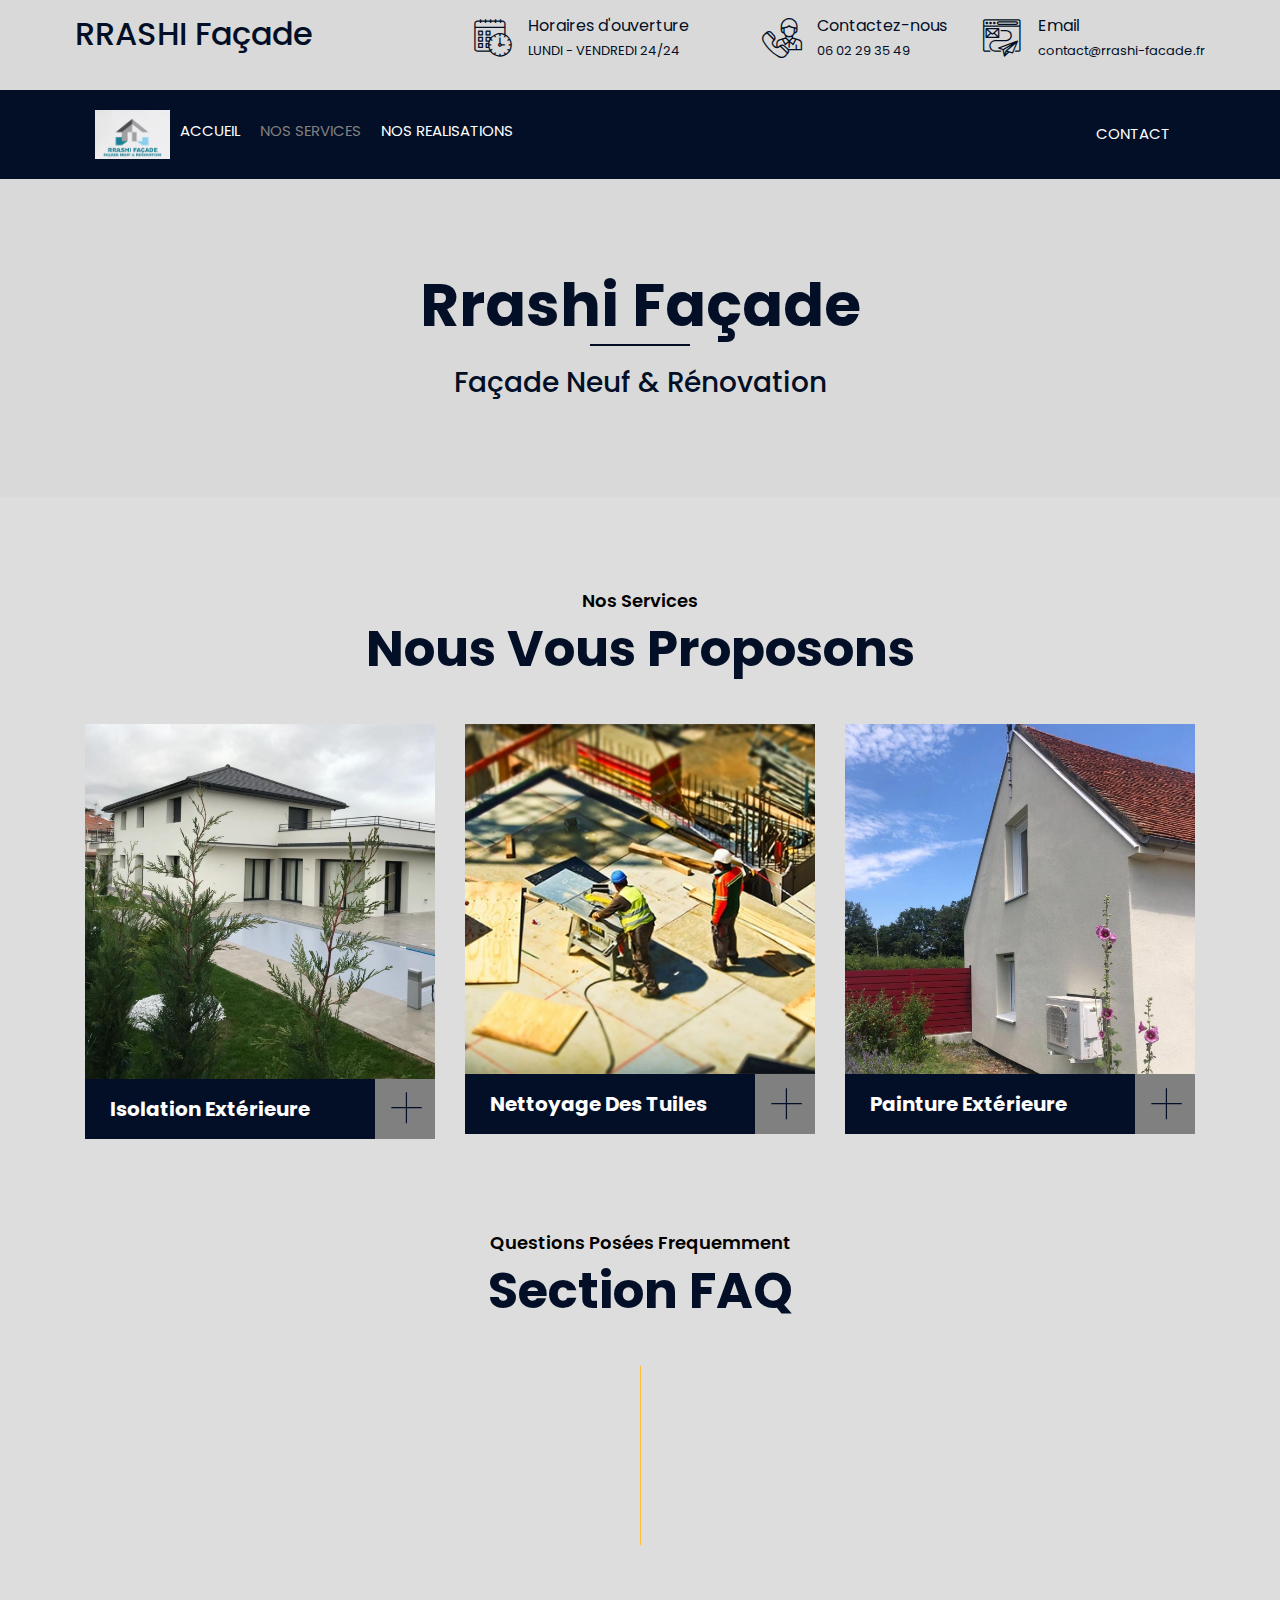
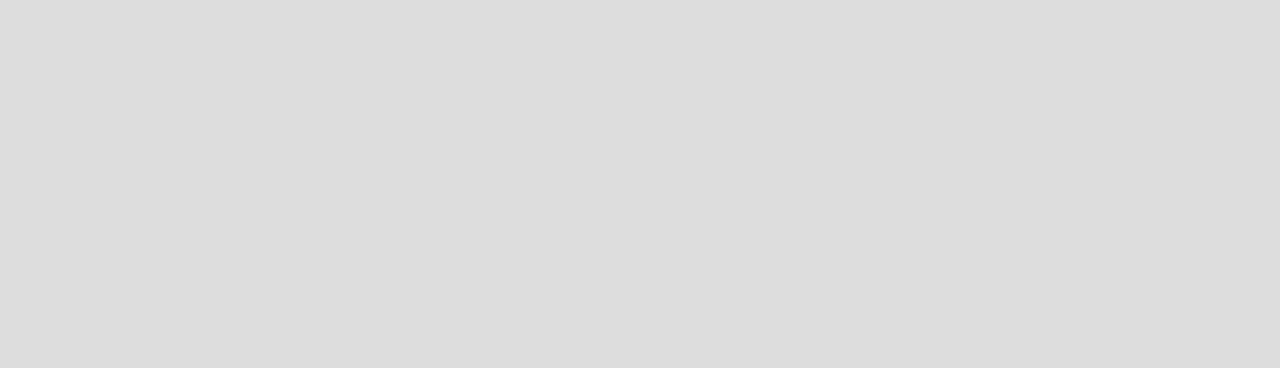
<file: service.html>
<!DOCTYPE html>
<html lang="fr">
    <head>
        <meta charset="utf-8">
        <title>Rrashi facde</title>
        <meta content="width=device-width, initial-scale=1.0" name="viewport">
        <meta content="rashi facade" name="keywords">
        <meta content="rashi facade" name="description">

        <!-- Favicon -->
        <link href="img/favicon.ico" rel="icon">

        <!-- Google Font -->
        <link href="https://fonts.googleapis.com/css2?family=Poppins:wght@100;200;300;400;500;600;700;800;900&display=swap" rel="stylesheet">

        <!-- CSS Libraries -->
        <link href="https://stackpath.bootstrapcdn.com/bootstrap/4.4.1/css/bootstrap.min.css" rel="stylesheet">
        <link href="https://cdnjs.cloudflare.com/ajax/libs/font-awesome/5.10.0/css/all.min.css" rel="stylesheet">
        <link href="lib/flaticon/font/flaticon.css" rel="stylesheet"> 
        <link href="lib/animate/animate.min.css" rel="stylesheet">
        <link href="lib/owlcarousel/assets/owl.carousel.min.css" rel="stylesheet">
        <link href="lib/lightbox/css/lightbox.min.css" rel="stylesheet">
        <link href="lib/slick/slick.css" rel="stylesheet">
        <link href="lib/slick/slick-theme.css" rel="stylesheet">

        <!-- Template Stylesheet -->
        <link href="css/style.css" rel="stylesheet">
    </head>

    <body>
        <div class="wrapper">
            <!-- Top Bar Start -->
            <div class="top-bar">
                <div class="container-fluid">
                    <div class="row align-items-center">
                        <div class="col-lg-4 col-md-12">
                            <div class="logo">
                                <a href="index.html">
                                    <h2>RRASHI Façade</h2>
                                    <!-- <img src="img/logo.jpg" alt="Logo"> -->
                                </a>
                            </div>
                        </div>
                        <div class="col-lg-8 col-md-7 d-none d-lg-block">
                            <div class="row">
                                <div class="col-4">
                                    <div class="top-bar-item">
                                        <div class="top-bar-icon">
                                            <i class="flaticon-calendar"></i>
                                        </div>
                                        <div class="top-bar-text">
                                            <h3>Horaires d'ouverture</h3>
                                            <p>LUNDI - VENDREDI 24/24</p>
                                        </div>
                                    </div>
                                </div>
                                <div class="col-4">
                                    <div class="top-bar-item">
                                        <div class="top-bar-icon">
                                            <i class="flaticon-call"></i>
                                        </div>
                                        <div class="top-bar-text">
                                            <h3>Contactez-nous</h3>
                                            <p>06 02 29 35 49</p>
                                        </div>
                                    </div>
                                </div>
                                <div class="col-4">
                                    <div class="top-bar-item">
                                        <div class="top-bar-icon">
                                            <i class="flaticon-send-mail"></i>
                                        </div>
                                        <div class="top-bar-text">
                                            <h3>Email</h3>
                                            <p>contact@rrashi-facade.fr</p>
                                        </div>
                                    </div>
                                </div>
                            </div>
                        </div>
                    </div>
                </div>
            </div>
            <!-- Top Bar End -->

            <!-- Nav Bar Start -->
            <div class="nav-bar">
                <div class="container-fluid">
                    <nav class="navbar navbar-expand-lg bg-dark navbar-dark">
                        <a href="#" class="navbar-brand">MENU</a>
                        <button type="button" class="navbar-toggler" data-toggle="collapse" data-target="#navbarCollapse">
                            <span class="navbar-toggler-icon"></span>
                        </button>

                        <div class="collapse navbar-collapse justify-content-between" id="navbarCollapse">
                            <div class="navbar-nav mr-auto">
                                <img src="img/logo.jpg" alt="Logo">
                                <a href="index.html" class="nav-item nav-link">ACCUEIL</a>
                                <a href="service.html" class="nav-item nav-link active">NOS SERVICES</a>
                                <a href="portfolio.html" class="nav-item nav-link">NOS REALISATIONS</a>
                                </div>
                                <a href="contact.html" class="nav-item nav-link">CONTACT</a>
                            </div>
                            
                        </div>
                    </nav>
                </div>
            </div>
            <!-- Nav Bar End -->

            <!-- Page Header Start -->
            <div class="page-header">
                <div class="container">
                    <div class="row">
                        <div class="col-12">
                            <h2>Rrashi Façade</h2>
                            <h3>Façade Neuf & Rénovation</h3>
                        </div>
                       
                    </div>
                </div>
            </div>
            <!-- Page Header End -->


            <!-- Service Start -->
            <div class="service">
                <div class="container">
                    <div class="section-header text-center">
                        <p>Nos Services</p>
                        <h2>Nous Vous Proposons</h2>
                    </div>
                    <div class="row">
                        <div class="col-lg-4 col-md-6 wow fadeInUp" data-wow-delay="0.1s">
                            <div class="service-item">
                                <div class="service-img">
                                    <img src="img/service-1.jpg" alt="Image">
                                    <div class="service-overlay">
                                        <p>
                                            Pour réduire vos factures de chauffage et améliorer le confort de votre logement, nos spécialistes en isolation vous proposent des solutions sur-mesure. Nous réalisons la pose d'un système d'isolation performant qui s'intégrera parfaitement à votre façade.
                                        </p>
                                    </div>
                                </div>
                                <div class="service-text">
                                    <h3>Isolation Extérieure</h3>
                                    <a class="btn" href="img/service-1.jpg" data-lightbox="service">+</a>
                                </div>
                            </div>
                        </div>
                       
                        <div class="col-lg-4 col-md-6 wow fadeInUp" data-wow-delay="0.5s">
                            <div class="service-item">
                                <div class="service-img">
                                    <img src="img/service-5.jpg" alt="Image">
                                    <div class="service-overlay">
                                        <p>
                                            Afin de préserver l'étanchéité et l'esthétique de votre toiture, nos équipes effectuent le nettoyage en douceur de vos tuiles ainsi que les petites réparations nécessaires. Votre toiture retrouvera un aspect neuf.
                                        </p>
                                    </div>
                                </div>
                                <div class="service-text">
                                    <h3>Nettoyage Des Tuiles</h3>
                                    <a class="btn" href="img/service-5.jpg" data-lightbox="service">+</a>
                                </div>
                            </div>
                        </div>
                        <div class="col-lg-4 col-md-6 wow fadeInUp" data-wow-delay="0.6s">
                            <div class="service-item">
                                <div class="service-img">
                                    <img src="img/service-6.jpg" alt="Image">
                                    <div class="service-overlay">
                                        <p>
                                            Notre savoir-faire en peinture extérieure vous permet de donner un coup de jeune à votre façade. Nous utilisons des produits de qualité pour un rendu durable et un fini impeccable, dans la couleur de votre choix.
                                        </p>
                                    </div>
                                </div>
                                <div class="service-text">
                                    <h3>Painture Extérieure</h3>
                                    <a class="btn" href="img/service-6.jpg" data-lightbox="service">+</a>
                                </div>
                            </div>
                        </div>
                    </div>
                </div>
            </div>
            <!-- Service End -->
            
            <!-- FAQs Start -->
            <div class="faqs">
                <div class="container">
                    <div class="section-header text-center">
                        <p>Questions Posées Frequemment</p>
                        <h2>Section FAQ</h2>
                    </div>
                    <div class="row">
                        <div class="col-md-6">
                            <div id="accordion-1">
                                <div class="card wow fadeInLeft" data-wow-delay="0.1s">
                                    <div class="card-header">
                                        <a class="card-link collapsed" data-toggle="collapse" href="#collapseOne">
                                            Proposez-vous des devis?
                                        </a>
                                    </div>
                                    <div id="collapseOne" class="collapse" data-parent="#accordion-1">
                                        <div class="card-body">
                                            Oui. Gratuits et sans engagement suite à l'envoi de photos de votre façade. On vous remettra un devis personnalisé.
                                        </div>
                                    </div>
                                </div>
                                
                                
                                <div class="card wow fadeInLeft" data-wow-delay="0.5s">
                                    <div class="card-header">
                                        <a class="card-link collapsed" data-toggle="collapse" href="#collapseFive">
                                            Quelles sont vos pratiques en matière de gestion des déchets de chantier?
                                        </a>
                                    </div>
                                    <div id="collapseFive" class="collapse" data-parent="#accordion-1">
                                        <div class="card-body">
                                            Nous trions, recyclons et éliminons tous les déchets  dans le respect des normes environnementales.
                                        </div>
                                    </div>
                                </div>
                            </div>
                        </div>
                        <div class="col-md-6">
                            <div id="accordion-2">
                                <div class="card wow fadeInRight" data-wow-delay="0.1s">
                                    <div class="card-header">
                                        <a class="card-link collapsed" data-toggle="collapse" href="#collapseSix">
                                            Proposez-vous un suivi après-vente de vos réalisations ?
                                        </a>
                                    </div>
                                    <div id="collapseSix" class="collapse" data-parent="#accordion-2">
                                        <div class="card-body">
                                            Nous assurons un service après-vente complet pour garantir la qualité à long terme de nos réalisations.
                                        </div>
                                    </div>
                                </div>
                               
                                <div class="card wow fadeInRight" data-wow-delay="0.5s">
                                    <div class="card-header">
                                        <a class="card-link collapsed" data-toggle="collapse" href="#collapseTen">
                                        Que faire si je n'ai pas d'inspiration? 
                                        </a>
                                    </div>
                                    <div id="collapseTen" class="collapse" data-parent="#accordion-2">
                                        <div class="card-body">
                                        Dans ce cas,n'hésitez pas à nous solliciter. Nos équipes pourront vous proposer des idées et des suggestions pour vous aider.
                                        </div>
                                    </div>
                                </div>
                            </div>
                        </div>
                    </div>
                </div>
            </div>
            <!-- FAQs End -->


           
            <!-- Footer Start -->
            <div class="footer wow fadeIn" data-wow-delay="0.3s">
                <div class="container">
                    <div class="row">
                        <div class="col-md-6 col-lg-3">
                            <div class="footer-contact">
                                <h2>Nos Données</h2>
                                <p><i class="fa fa-map-marker-alt"></i> 22 Rue Montdragon</p>
                                <p>42400 Saint-Chamond</p>

                                <p><i class="fa fa-phone-alt"></i>06 02 29 35 49</p>
                                <p><i class="fa fa-envelope"></i>contact@rrashi-facade.fr</p>
                            
                            </div>
                        </div>
                        <div class="col-md-6 col-lg-3">
                            <div class="footer-link">
                                <h2>Services</h2>
                                <a href="">Isolation Extérieure</a>
                                <a href="">Peinture Extérieure</a>
                                <a href="">Lavage Tuiles</a>
                               
                            </div>
                        </div>
                        <div class="col-md-6 col-lg-3">
                            <div class="footer-link">
                                <h2>Pages Utiles</h2>
                                <a href="index.html">Accueil</a>
                                <a href="contact.html">Contact</a>
                                <a href="portfolio.html">Nos Projets</a>
                               
                            </div>
                        </div>
                       
                    </div>
                </div>
                
              
            <!-- Footer End -->

            <a href="#" class="back-to-top"><i class="fa fa-chevron-up"></i></a>
        </div>

        <!-- JavaScript Libraries -->
        <script src="https://code.jquery.com/jquery-3.4.1.min.js"></script>
        <script src="https://stackpath.bootstrapcdn.com/bootstrap/4.4.1/js/bootstrap.bundle.min.js"></script>
        <script src="lib/easing/easing.min.js"></script>
        <script src="lib/wow/wow.min.js"></script>
        <script src="lib/owlcarousel/owl.carousel.min.js"></script>
        <script src="lib/isotope/isotope.pkgd.min.js"></script>
        <script src="lib/lightbox/js/lightbox.min.js"></script>
        <script src="lib/waypoints/waypoints.min.js"></script>
        <script src="lib/counterup/counterup.min.js"></script>
        <script src="lib/slick/slick.min.js"></script>

        <!-- Template Javascript -->
        <script src="js/main.js"></script>
    </body>
</html>
</file>
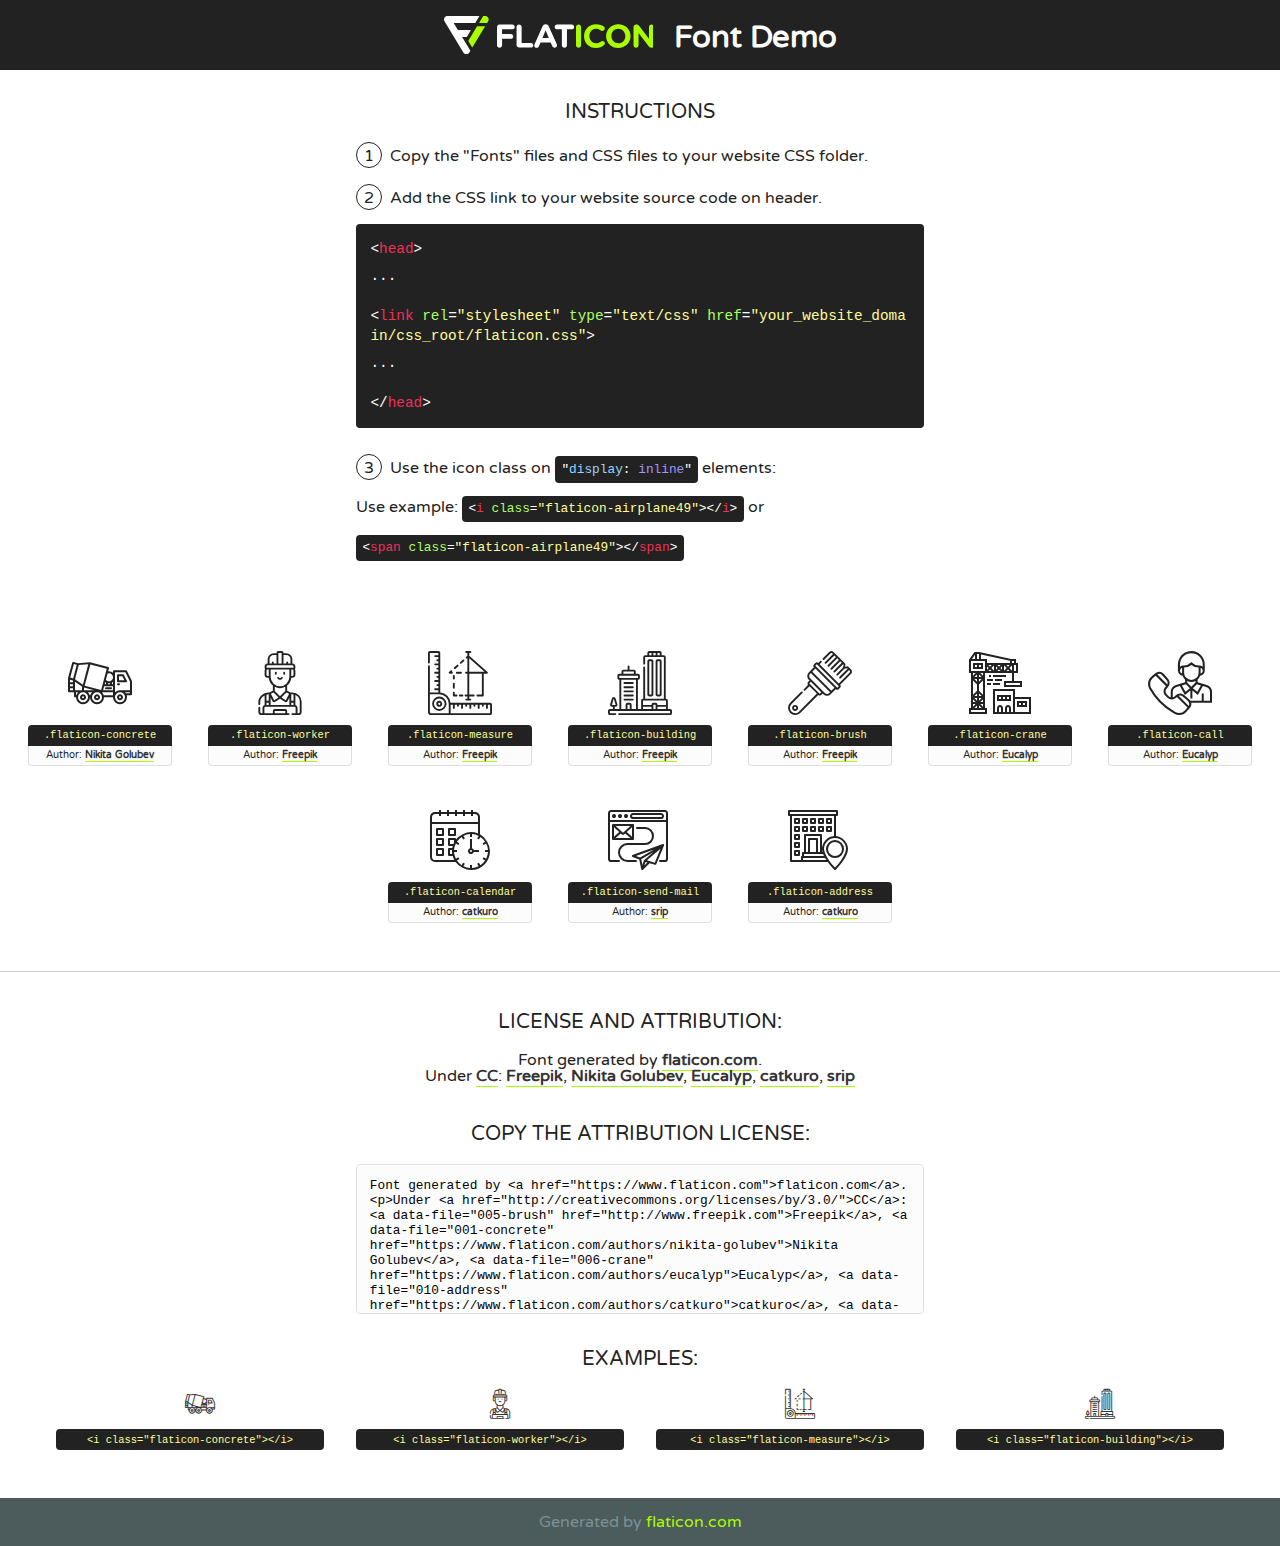
<file: lib/flaticon/font/flaticon.html>
<!DOCTYPE html>
<!--
  Flaticon icon font: Flaticon
  Creation date: 23/08/2020 07:24
-->
<html>
<!DOCTYPE html>
<html>

<head>
    <title>Flaticon WebFont</title>
    <link href="http://fonts.googleapis.com/css?family=Varela+Round" rel="stylesheet" type="text/css" />
    <link rel="stylesheet" type="text/css" href="flaticon.css">
    <meta charset="UTF-8">
    <style>
    html, body, div, span, applet, object, iframe,
    h1, h2, h3, h4, h5, h6, p, blockquote, pre,
    a, abbr, acronym, address, big, cite, code,
    del, dfn, em, img, ins, kbd, q, s, samp,
    small, strike, strong, sub, sup, tt, var,
    b, u, i, center,
    dl, dt, dd, ol, ul, li,
    fieldset, form, label, legend,
    table, caption, tbody, tfoot, thead, tr, th, td,
    article, aside, canvas, details, embed, 
    figure, figcaption, footer, header, hgroup, 
    menu, nav, output, ruby, section, summary,
    time, mark, audio, video {
        margin: 0;
        padding: 0;
        border: 0;
        font-size: 100%;
        font: inherit;
        vertical-align: baseline;
    }
    /* HTML5 display-role reset for older browsers */
    article, aside, details, figcaption, figure, 
    footer, header, hgroup, menu, nav, section {
        display: block;
    }
    body {
        line-height: 1;
    }
    ol, ul {
        list-style: none;
    }
    blockquote, q {
        quotes: none;
    }
    blockquote:before, blockquote:after,
    q:before, q:after {
        content: '';
        content: none;
    }
    table {
        border-collapse: collapse;
        border-spacing: 0;
    }
    body {
        font-family: 'Varela Round', Helvetica, Arial, sans-serif;
        font-size: 16px;
        color: #222;
    }
    a {
        color: #333;
        border-bottom: 1px solid #a9fd00;
        font-weight: bold;
        text-decoration: none;
    }
    * {
        -moz-box-sizing: border-box;
        -webkit-box-sizing: border-box;
        box-sizing: border-box;
        margin: 0;
        padding: 0;
    }
    [class^="flaticon-"]:before, [class*=" flaticon-"]:before, [class^="flaticon-"]:after, [class*=" flaticon-"]:after {
        font-family: Flaticon;
        font-size: 30px;
        font-style: normal;
        margin-left: 20px;
        color: #333;
    }
    .wrapper {
        max-width: 600px;
        margin: auto;
        padding: 0 1em;
    }
    .title {
        font-size: 1.25em;
        text-align: center;
        margin-bottom: 1em;
        text-transform: uppercase;
    }
    header {
        text-align: center;
        background-color: #222;
        color: #fff;
        padding: 1em;
    }
    header .logo {
        width: 210px;
        height: 38px;
        display: inline-block;
        vertical-align: middle;
        margin-right: 1em;
        border: none;
    }
    header strong {
        font-size: 1.95em;
        font-weight: bold;
        vertical-align: middle;
        margin-top: 5px;
        display: inline-block;
    }
    .demo {
        margin: 2em auto;
        line-height: 1.25em;
    }
    .demo ul li {
        margin-bottom: 1em;
    }
    .demo ul li .num {
        color: #222;
        border-radius: 20px;
        display: inline-block;
        width: 26px;
        padding: 3px;
        height: 26px;
        text-align: center;
        margin-right: 0.5em;
        border: 1px solid #222;
    }
    .demo ul li code {
        background-color: #222;
        border-radius: 4px;
        padding: 0.25em 0.5em;
        display: inline-block;
        color: #fff;
        font-family: Consolas,Monaco,Lucida Console,Liberation Mono,DejaVu Sans Mono,Bitstream Vera Sans Mono,Courier New, monospace;
        font-weight: lighter;
        margin-top: 1em;
        font-size: 0.8em;
        word-break: break-all;
    }
    .demo ul li code.big {
        padding: 1em;
        font-size: 0.9em;
    }
    .demo ul li code .red {
        color: #EF3159;
    }
    .demo ul li code .green {
        color: #ACFF65;
    }
    .demo ul li code .yellow {
        color: #FFFF99;
    }
    .demo ul li code .blue {
        color: #99D3FF;
    }
    .demo ul li code .purple {
        color: #A295FF;
    }
    .demo ul li code .dots {
        margin-top: 0.5em;
        display: block;
    }
    #glyphs {
        border-bottom: 1px solid #ccc;
        padding: 2em 0;
        text-align: center;
    }
    .glyph {
        display: inline-block;
        width: 9em;
        margin: 1em;
        text-align: center;
        vertical-align: top;
        background: #FFF;
    }
    .glyph .glyph-icon {
        padding: 10px;
        display: block;
        font-family:"Flaticon";
        font-size: 64px;
        line-height: 1;
    }
    .glyph .glyph-icon:before {
        font-size: 64px;
        color: #222;
        margin-left: 0;
    }
    .class-name {
        font-size: 0.65em;
        background-color: #222;
        color: #fff;
        border-radius: 4px 4px 0 0;
        padding: 0.5em;
        color: #FFFF99;
        font-family: Consolas,Monaco,Lucida Console,Liberation Mono,DejaVu Sans Mono,Bitstream Vera Sans Mono,Courier New, monospace;
    }
    .author-name {
        font-size: 0.6em;
        background-color: #fcfcfd;
        border: 1px solid #DEDEE4;
        border-top: 0;
        border-radius: 0 0 4px 4px;
        padding: 0.5em;
    }
    .class-name:last-child {
        font-size: 10px;
        color:#888;
    }
    .class-name:last-child a {
        font-size: 10px;
        color:#555;
    }
    .class-name:last-child a:hover {
        color:#a9fd00;
    }
    .glyph > input {
        display: block;
        width: 100px;
        margin: 5px auto;
        text-align: center;
        font-size: 12px;
        cursor: text;
    }
    .glyph > input.icon-input {
        font-family:"Flaticon";
        font-size: 16px;
        margin-bottom: 10px;
    }
    .attribution .title {
        margin-top: 2em;
    }
    .attribution textarea {
        background-color: #fcfcfd;
        padding: 1em;
        border: none;
        box-shadow: none;
        border: 1px solid #DEDEE4;
        border-radius: 4px;
        resize: none;
        width: 100%;
        height: 150px;
        font-size: 0.8em;
        font-family: Consolas,Monaco,Lucida Console,Liberation Mono,DejaVu Sans Mono,Bitstream Vera Sans Mono,Courier New, monospace;
        -webkit-appearance: none;
    }
    .iconsuse {
        margin: 2em auto;
        text-align: center;
        max-width: 1200px;
    }
    .iconsuse:after {
        content: '';
        display: table;
        clear: both;
    }
    .iconsuse .image {
        float: left;
        width: 25%;
        padding: 0 1em;
    }
    .iconsuse .image p {
        margin-bottom: 1em;
    }
    .iconsuse .image span {
        display: block;
        font-size: 0.65em;
        background-color: #222;
        color: #fff;
        border-radius: 4px;
        padding: 0.5em;
        color: #FFFF99;
        margin-top: 1em;
        font-family: Consolas,Monaco,Lucida Console,Liberation Mono,DejaVu Sans Mono,Bitstream Vera Sans Mono,Courier New, monospace;
    }
    #footer {
        text-align: center;
        background-color: #4C5B5C;
        color: #7c9192;
        padding: 1em;
    }
    #footer a {
        border: none;
        color: #a9fd00;
        font-weight: normal;
    }
    @media (max-width: 960px) {
        .iconsuse .image {
            width: 50%;
        }
    }
    @media (max-width: 560px) {
        .iconsuse .image {
            width: 100%;
        }
    }
    </style>
</head>

<body class="characters-off">

    <header>
        <a href="https://www.flaticon.com" target="_blank" class="logo">
            <svg version="1.1" xmlns="http://www.w3.org/2000/svg" xmlns:xlink="http://www.w3.org/1999/xlink" xmlns:a="http://ns.adobe.com/AdobeSVGViewerExtensions/3.0/" viewBox="0 0 560.875 102.036" enable-background="new 0 0 560.875 102.036" xml:space="preserve">
                <defs>
                </defs>
                <g>
                    <g class="letters">
                        <path fill="#ffffff" d="M141.596,29.675c0-3.777,2.985-6.767,6.764-6.767h34.438c3.426,0,6.15,2.728,6.15,6.15
                        c0,3.43-2.724,6.149-6.15,6.149h-27.674v13.091h23.719c3.429,0,6.151,2.724,6.151,6.15c0,3.43-2.723,6.149-6.151,6.149h-23.719
                        v17.574c0,3.773-2.986,6.761-6.764,6.761c-3.779,0-6.764-2.989-6.764-6.761V29.675z"></path>
                        <path fill="#ffffff" d="M193.844,29.149c0-3.781,2.985-6.767,6.764-6.767c3.776,0,6.763,2.985,6.763,6.767v42.957h25.039
                        c3.426,0,6.149,2.726,6.149,6.153c0,3.425-2.723,6.15-6.149,6.15h-31.802c-3.779,0-6.764-2.986-6.764-6.768V29.149z"></path>
                        <path fill="#ffffff" d="M241.891,75.71l21.438-48.407c1.492-3.341,4.215-5.357,7.906-5.357h0.792
                        c3.686,0,6.323,2.017,7.815,5.357l21.439,48.407c0.436,0.967,0.701,1.845,0.701,2.723c0,3.602-2.809,6.501-6.414,6.501
                        c-3.161,0-5.269-1.845-6.499-4.655l-4.132-9.661h-27.059l-4.301,10.102c-1.144,2.631-3.426,4.214-6.237,4.214
                        c-3.517,0-6.24-2.81-6.24-6.325C241.1,77.64,241.451,76.677,241.891,75.71z M279.932,58.666l-8.521-20.297l-8.526,20.297H279.932
                        z"></path>
                        <path fill="#ffffff" d="M314.864,35.387H301.86c-3.429,0-6.239-2.813-6.239-6.238c0-3.429,2.811-6.24,6.239-6.24h39.533
                        c3.426,0,6.237,2.811,6.237,6.24c0,3.425-2.811,6.238-6.237,6.238h-13.001v42.785c0,3.773-2.99,6.761-6.764,6.761
                        c-3.779,0-6.764-2.989-6.764-6.761V35.387z"></path>
                        <path fill="#A9FD00" d="M352.615,29.149c0-3.781,2.985-6.767,6.767-6.767c3.774,0,6.761,2.985,6.761,6.767v49.024
                        c0,3.773-2.987,6.761-6.761,6.761c-3.781,0-6.767-2.989-6.767-6.761V29.149z"></path>
                        <path fill="#A9FD00" d="M374.132,53.836v-0.179c0-17.481,13.178-31.801,32.065-31.801c9.22,0,15.459,2.458,20.557,6.238
                        c1.402,1.054,2.637,2.985,2.637,5.357c0,3.692-2.985,6.59-6.681,6.59c-1.845,0-3.071-0.702-4.044-1.319
                        c-3.776-2.813-7.729-4.393-12.562-4.393c-10.364,0-17.831,8.611-17.831,19.154v0.173c0,10.542,7.291,19.329,17.831,19.329
                        c5.715,0,9.492-1.756,13.359-4.834c1.049-0.874,2.458-1.491,4.039-1.491c3.429,0,6.325,2.813,6.325,6.236
                        c0,2.106-1.056,3.78-2.282,4.834c-5.539,4.834-12.036,7.733-21.878,7.733C387.572,85.464,374.132,71.493,374.132,53.836z"></path>
                        <path fill="#A9FD00" d="M433.009,53.836v-0.179c0-17.481,13.79-31.801,32.766-31.801c18.981,0,32.592,14.143,32.592,31.628v0.173
                        c0,17.483-13.785,31.807-32.769,31.807C446.625,85.464,433.009,71.32,433.009,53.836z M484.224,53.836v-0.179
                        c0-10.539-7.725-19.326-18.626-19.326c-10.893,0-18.449,8.611-18.449,19.154v0.173c0,10.542,7.73,19.329,18.626,19.329
                        C476.676,72.986,484.224,64.378,484.224,53.836z"></path>
                        <path fill="#A9FD00" d="M506.233,29.321c0-3.774,2.99-6.763,6.767-6.763h1.401c3.252,0,5.183,1.583,7.029,3.953l26.093,34.265
                        V29.059c0-3.692,2.99-6.677,6.681-6.677c3.683,0,6.671,2.985,6.671,6.677v48.934c0,3.78-2.987,6.765-6.764,6.765h-0.436
                        c-3.257,0-5.188-1.581-7.034-3.953l-27.056-35.492v32.944c0,3.687-2.985,6.676-6.678,6.676c-3.683,0-6.673-2.989-6.673-6.676
                        V29.321z"></path>
                    </g>
                    <g class="insignia">
                        <path fill="#ffffff" d="M48.372,56.137h12.517l11.156-18.537H37.186L25.688,18.539h57.825L94.668,0H9.271
                        C5.925,0,2.842,1.801,1.198,4.716c-1.644,2.907-1.593,6.482,0.134,9.343l50.38,83.501c1.678,2.781,4.689,4.476,7.938,4.476
                        c3.246,0,6.257-1.695,7.935-4.476l2.898-4.804L48.372,56.137z"></path>
                        <g class="i">
                            <path fill="#A9FD00" d="M93.575,18.539h0.031v0.004l21.652,0.004l2.705-4.488c1.727-2.861,1.778-6.436,0.133-9.343
                            C116.454,1.801,113.371,0,110.026,0h-5.294L93.575,18.539z"></path>
                            <polygon fill="#A9FD00" points="88.291,27.356 64.725,66.486 75.519,84.404 109.942,27.356"></polygon>
                        </g>
                    </g>
                </g>
            </svg>
        </a>
        <strong>Font Demo</strong>
    </header>


    <section class="demo wrapper">

        <p class="title">Instructions</p>

        <ul>
            <li>
                <span class="num">1</span>Copy the "Fonts" files and CSS files to your website CSS folder.
            </li>
            <li>
                <span class="num">2</span>Add the CSS link to your website source code on header.
                <code class="big">
                    &lt;<span class="red">head</span>&gt;
                    <br/><span class="dots">...</span>
                    <br/>&lt;<span class="red">link</span> <span class="green">rel</span>=<span class="yellow">"stylesheet"</span> <span class="green">type</span>=<span class="yellow">"text/css"</span> <span class="green">href</span>=<span class="yellow">"your_website_domain/css_root/flaticon.css"</span>&gt;
                    <br/><span class="dots">...</span>
                    <br/>&lt;/<span class="red">head</span>&gt;
                </code>
            </li>

            <li>
                <p>
                    <span class="num">3</span>Use the icon class on <code>"<span class="blue">display</span>:<span class="purple"> inline</span>"</code> elements:
                    <br />
                    Use example: <code>&lt;<span class="red">i</span> <span class="green">class</span>=<span class="yellow">&quot;flaticon-airplane49&quot;</span>&gt;&lt;/<span class="red">i</span>&gt;</code> or <code>&lt;<span class="red">span</span> <span class="green">class</span>=<span class="yellow">&quot;flaticon-airplane49&quot;</span>&gt;&lt;/<span class="red">span</span>&gt;</code>
            </li>
        </ul>

    </section>




   <section id="glyphs">          
    
      
        <div class="glyph"><div class="glyph-icon flaticon-concrete"></div>
            <div class="class-name">.flaticon-concrete</div>
            <div class="author-name">Author: <a data-file="001-concrete" href="https://www.flaticon.com/authors/nikita-golubev">Nikita Golubev</a> </div> 
        </div>        
        
        <div class="glyph"><div class="glyph-icon flaticon-worker"></div>
            <div class="class-name">.flaticon-worker</div>
            <div class="author-name">Author: <a data-file="002-worker" href="http://www.freepik.com">Freepik</a> </div> 
        </div>        
        
        <div class="glyph"><div class="glyph-icon flaticon-measure"></div>
            <div class="class-name">.flaticon-measure</div>
            <div class="author-name">Author: <a data-file="003-measure" href="http://www.freepik.com">Freepik</a> </div> 
        </div>        
        
        <div class="glyph"><div class="glyph-icon flaticon-building"></div>
            <div class="class-name">.flaticon-building</div>
            <div class="author-name">Author: <a data-file="004-building" href="http://www.freepik.com">Freepik</a> </div> 
        </div>        
        
        <div class="glyph"><div class="glyph-icon flaticon-brush"></div>
            <div class="class-name">.flaticon-brush</div>
            <div class="author-name">Author: <a data-file="005-brush" href="http://www.freepik.com">Freepik</a> </div> 
        </div>        
        
        <div class="glyph"><div class="glyph-icon flaticon-crane"></div>
            <div class="class-name">.flaticon-crane</div>
            <div class="author-name">Author: <a data-file="006-crane" href="https://www.flaticon.com/authors/eucalyp">Eucalyp</a> </div> 
        </div>        
        
        <div class="glyph"><div class="glyph-icon flaticon-call"></div>
            <div class="class-name">.flaticon-call</div>
            <div class="author-name">Author: <a data-file="007-call" href="https://www.flaticon.com/authors/eucalyp">Eucalyp</a> </div> 
        </div>        
        
        <div class="glyph"><div class="glyph-icon flaticon-calendar"></div>
            <div class="class-name">.flaticon-calendar</div>
            <div class="author-name">Author: <a data-file="008-calendar" href="https://www.flaticon.com/authors/catkuro">catkuro</a> </div> 
        </div>        
        
        <div class="glyph"><div class="glyph-icon flaticon-send-mail"></div>
            <div class="class-name">.flaticon-send-mail</div>
            <div class="author-name">Author: <a data-file="009-send-mail" href="https://www.flaticon.com/authors/srip">srip</a> </div> 
        </div>        
        
        <div class="glyph"><div class="glyph-icon flaticon-address"></div>
            <div class="class-name">.flaticon-address</div>
            <div class="author-name">Author: <a data-file="010-address" href="https://www.flaticon.com/authors/catkuro">catkuro</a> </div> 
        </div>        
        

    </section>



    <section class="attribution wrapper"   style="text-align:center;">

      <div class="title">License and attribution:</div><div class="attrDiv">Font generated by <a href="https://www.flaticon.com">flaticon.com</a>. <div><p>Under <a href="http://creativecommons.org/licenses/by/3.0/">CC</a>: <a data-file="005-brush" href="http://www.freepik.com">Freepik</a>, <a data-file="001-concrete" href="https://www.flaticon.com/authors/nikita-golubev">Nikita Golubev</a>, <a data-file="006-crane" href="https://www.flaticon.com/authors/eucalyp">Eucalyp</a>, <a data-file="010-address" href="https://www.flaticon.com/authors/catkuro">catkuro</a>, <a data-file="009-send-mail" href="https://www.flaticon.com/authors/srip">srip</a></p>  </div>
      </div>
      <div class="title">Copy the Attribution License:</div>

    <textarea onclick="this.focus();this.select();">Font generated by &lt;a href=&quot;https://www.flaticon.com&quot;&gt;flaticon.com&lt;/a&gt;. <p>Under <a href="http://creativecommons.org/licenses/by/3.0/">CC</a>: <a data-file="005-brush" href="http://www.freepik.com">Freepik</a>, <a data-file="001-concrete" href="https://www.flaticon.com/authors/nikita-golubev">Nikita Golubev</a>, <a data-file="006-crane" href="https://www.flaticon.com/authors/eucalyp">Eucalyp</a>, <a data-file="010-address" href="https://www.flaticon.com/authors/catkuro">catkuro</a>, <a data-file="009-send-mail" href="https://www.flaticon.com/authors/srip">srip</a></p>  
     </textarea>

    </section>

    <section class="iconsuse">

          <div class="title">Examples:</div>            
             
            <div class="image">
                <p>
                    <i class="glyph-icon flaticon-concrete"></i> 
                    <span>&lt;i class=&quot;flaticon-concrete&quot;&gt;&lt;/i&gt;</span>
                </p>
            </div>
            
            <div class="image">
                <p>
                    <i class="glyph-icon flaticon-worker"></i> 
                    <span>&lt;i class=&quot;flaticon-worker&quot;&gt;&lt;/i&gt;</span>
                </p>
            </div>
            
            <div class="image">
                <p>
                    <i class="glyph-icon flaticon-measure"></i> 
                    <span>&lt;i class=&quot;flaticon-measure&quot;&gt;&lt;/i&gt;</span>
                </p>
            </div>
            
            <div class="image">
                <p>
                    <i class="glyph-icon flaticon-building"></i> 
                    <span>&lt;i class=&quot;flaticon-building&quot;&gt;&lt;/i&gt;</span>
                </p>
            </div>
                       
        </div>
                            
    </section>

<div id="footer">
    <div>Generated by <a href="https://www.flaticon.com">flaticon.com</a>
    </div>
</div>



</body>
</html>
</file>
<file: lib/flaticon/font/flaticon.css>
/*
  	Flaticon icon font: Flaticon
  	Creation date: 23/08/2020 07:24
  	*/

@font-face {
  font-family: "Flaticon";
  src: url("./Flaticon.eot");
  src: url("./Flaticon.eot?#iefix") format("embedded-opentype"),
       url("./Flaticon.woff2") format("woff2"),
       url("./Flaticon.woff") format("woff"),
       url("./Flaticon.ttf") format("truetype"),
       url("./Flaticon.svg#Flaticon") format("svg");
  font-weight: normal;
  font-style: normal;
}

@media screen and (-webkit-min-device-pixel-ratio:0) {
  @font-face {
    font-family: "Flaticon";
    src: url("./Flaticon.svg#Flaticon") format("svg");
  }
}

[class^="flaticon-"]:before, [class*=" flaticon-"]:before,
[class^="flaticon-"]:after, [class*=" flaticon-"]:after {   
  font-family: Flaticon;
        font-size: 20px;
font-style: normal;
margin-left: 20px;
}

.flaticon-concrete:before { content: "\f100"; }
.flaticon-worker:before { content: "\f101"; }
.flaticon-measure:before { content: "\f102"; }
.flaticon-building:before { content: "\f103"; }
.flaticon-brush:before { content: "\f104"; }
.flaticon-crane:before { content: "\f105"; }
.flaticon-call:before { content: "\f106"; }
.flaticon-calendar:before { content: "\f107"; }
.flaticon-send-mail:before { content: "\f108"; }
.flaticon-address:before { content: "\f109"; }
</file>
<file: css/style.css>
/*******************************/
/********* General CSS *********/
/*******************************/
body {
    color: #666666;
    background: #dddddd;
    font-family: 'Poppins', sans-serif;
    font-weight: 400;
}

.nav-bar img {
    display: block !important; /* Force l'affichage de ton logo */
    max-width: 150px; /* Ajuste la taille du logo */
}


h1,
h2, 
h3, 
h4,
h5, 
h6 {
    color: #030f27;
}

a {
    color: #ffffff;
    transition: .3s;
}

a:hover,
a:active,
a:focus {
    color: grey;
    outline: none;
    text-decoration: none;
}

.btn:focus {
    box-shadow: none;
}

.wrapper {
    position: relative;
    width: 100%;
   
    margin: 0 auto;
    background: #ffffff;
}

.back-to-top {
    position: fixed;
    display: none;
    background: #fdbe33;
    color: #121518;
    width: 44px;
    height: 44px;
    text-align: center;
    line-height: 1;
    font-size: 22px;
    right: 15px;
    bottom: 15px;
    transition: background 0.5s;
    z-index: 9;
}

.back-to-top:hover {
    color: #fdbe33;
    background: #121518;
}

.back-to-top i {
    padding-top: 10px;
}

.btn {
    transition: .3s;
}


/**********************************/
/********** Top Bar CSS ***********/
/**********************************/
.top-bar {
    position: relative;
    height: 90px;
    background: #D9D9D9;
}

.top-bar .logo {
    padding: 15px 0;
    text-align: left;
    overflow: hidden;
}

.top-bar .logo h1 {
    margin: 0;
    color: #030f27;
    font-size: 60px;
    line-height: 60px;
    font-weight: 700;
}

.top-bar .logo img {
    max-width: 100%;
    max-height: 60px;
}

.top-bar .top-bar-item {
    display: flex;
    align-items: center;
    justify-content: flex-end;
}

.top-bar .top-bar-icon {
    width: 40px;
    display: flex;
    align-items: center;
    justify-content: center;
}

.top-bar .top-bar-icon [class^="flaticon-"]::before {
    margin: 0;
    color: #030f27;
    font-size: 40px;
}

.top-bar .top-bar-text {
    padding-left: 15px;
}

.top-bar .top-bar-text h3 {
    margin: 0 0 5px 0;
    color: #030f27;
    font-size: 16px;
    font-weight: 400;
}

.top-bar .top-bar-text p {
    margin: 0;
    color: #030f27;
    font-size: 13px;
    font-weight: 400;
}

@media (min-width: 992px) {
    .top-bar {
        padding: 0 60px;
    }
}

@media (max-width: 991.98px) {
    .top-bar .logo {
        text-align: center;
    }
}


/**********************************/
/*********** Nav Bar CSS **********/
/**********************************/
.nav-bar {
    position: relative;
    background:  #030f27 !important;
    transition: .3s;
}

.nav-bar .container-fluid {
    padding: 0;
}

.nav-bar.nav-sticky {
    position: fixed;
    top: 0;
    width: 100%;
    box-shadow: 0 2px 5px rgba(0, 0, 0, .3);
    z-index: 999;
}

.nav-bar .navbar {
    height: 100%;
    background: #030f27 !important;
   

}

.navbar-dark .navbar-nav .nav-link,
.navbar-dark .navbar-nav .nav-link:focus,
.navbar-dark .navbar-nav .nav-link:hover,
.navbar-dark .navbar-nav .nav-link.active {
    padding: 10px 10px 8px 10px;
    color: #ffffff;
}

.navbar-dark .navbar-nav .nav-link:hover,
.navbar-dark .navbar-nav .nav-link.active,
.nav-bar .nav-link.active {
    color: grey;
    transition: none;
}

.nav-bar .dropdown-menu {
    margin-top: 0;
    border: 0;
    border-radius: 0;
    background: #f8f9fa;
}

.nav-bar .btn {
    color: #ffffff;
    border: 2px solid #ffffff;
    border-radius: 0;
}

.nav-bar .btn:hover {
    color: #030f27;
    background: #fdbe33;
    border-color: #fdbe33;
}


  
@media (min-width: 992px) {
    .nav-bar {
        padding: 0 75px;
    }
    
    .nav-bar.nav-sticky {
        padding: 0;
    }
    
    .nav-bar .navbar {
        padding: 20px;
    }
    
    .nav-bar .navbar-brand {
        display: none;
    }
    
    .nav-bar a.nav-link {
        padding: 8px 15px;
        font-size: 15px;
        text-transform: uppercase;
    }
}

@media (max-width: 100%) {
    .nav-bar .navbar {
        padding: 15px;
    }
    
    .nav-bar a.nav-link {
        padding: 5px;
    }
    
    .nav-bar .dropdown-menu {
        box-shadow: none;
    }
    
    .nav-bar .btn {
        display: none;
    }
}


/*******************************/
/******** Carousel CSS *********/
/*******************************/
.carousel {
    position: relative;
    width: 100%;
    height: calc(100vh - 170px);
    min-height: 400px;
    margin: 0 auto;
    text-align: center;
    overflow: hidden;
}

.carousel .carousel-inner,
.carousel .carousel-item {
    position: relative;
    width: 100%;
    height: 100%;
}

.carousel .carousel-item img {
    width: 100%;
    height: 100%;
    object-fit: cover;
}

.carousel .carousel-item::after {
    position: absolute;
    content: "";
    width: 100%;
    height: 100%;
    top: 0;
    left: 0;
    background: rgba(0, 0, 0, .3);
    z-index: 1;
}

.carousel .carousel-caption {
    position: absolute;
    top: 0;
    bottom: 0;
    display: flex;
    align-items: center;
    justify-content: center;
    flex-direction: column;
    height: calc(100vh - 170px);
    min-height: 400px;
}

.carousel .carousel-caption p {
    color: #ffffff;
    font-size: 30px;
    margin-bottom: 15px;
    letter-spacing: 1px;
}

.carousel .carousel-caption h1 {
    color: #ffffff;
    font-size: 60px;
    font-weight: 700;
    margin-bottom: 35px;
}

.carousel .carousel-caption .btn {
    padding: 15px 35px;
    font-size: 18px;
    font-weight: 500;
    letter-spacing: 1px;
    text-transform: uppercase;
    color: #ffffff;
    background: transparent;
    border: 2px solid #ffffff;
    border-radius: 0;
    transition: .3s;
}

.carousel .carousel-caption .btn:hover {
    color: #030f27;
    background: #fdbe33;
    border-color: #fdbe33;
}

@media (max-width: 767.98px) {
    .carousel .carousel-caption h1 {
        font-size: 40px;
        font-weight: 700;
    }
    
    .carousel .carousel-caption p {
        font-size: 20px;
    }
    
    .carousel .carousel-caption .btn {
        padding: 12px 30px;
        font-size: 18px;
        font-weight: 500;
        letter-spacing: 0;
    }
}

@media (max-width: 575.98px) {
    .carousel .carousel-caption h1 {
        font-size: 30px;
        font-weight: 500;
    }
    
    .carousel .carousel-caption p {
        font-size: 16px;
    }
    
    .carousel .carousel-caption .btn {
        padding: 10px 25px;
        font-size: 16px;
        font-weight: 400;
        letter-spacing: 0;
    }
}

.carousel .animated {
    -webkit-animation-duration: 1.5s;
    animation-duration: 1.5s;
}


/*******************************/
/******* Page Header CSS *******/
/*******************************/
.page-header {
    position: relative;
    margin-bottom: 45px;
    padding: 90px 0;
    text-align: center;
    background: #D9D9D9;
}

.page-header h2 {
    position: relative;
    color: #030f27;
    font-size: 60px;
    font-weight: 700;
    margin-bottom: 20px;
    padding-bottom: 5px;
}

.page-header h2::after {
    position: absolute;
    content: "";
    width: 100px;
    height: 2px;
    left: calc(50% - 50px);
    bottom: 0;
    background: #030f27;
}

.page-header a {
    position: relative;
    padding: 0 12px;
    font-size: 22px;
    color: #030f27;
}

.page-header a:hover {
    color: #ffffff;
}

.page-header a::after {
    position: absolute;
    content: "/";
    width: 8px;
    height: 8px;
    top: -2px;
    right: -7px;
    text-align: center;
    color: #121518;
}

.page-header a:last-child::after {
    display: none;
}

@media (max-width: 991.98px) {
    .page-header {
        padding: 60px 0;
    }
    
    .page-header h2 {
        font-size: 45px;
    }
    
    .page-header a {
        font-size: 20px;
    }
}

@media (max-width: 767.98px) {
    .page-header {
        padding: 45px 0;
    }
    
    .page-header h2 {
        font-size: 35px;
    }
    
    .page-header a {
        font-size: 18px;
    }
}


/*******************************/
/******* Section Header ********/
/*******************************/
.section-header {
    position: relative;
    width: 100%;
    margin-bottom: 45px;
}

.section-header p {
    color: black;
    font-size: 18px;
    font-weight: 600;
    margin-bottom: 5px;
}

.section-header h2 {
    margin: 0;
    position: relative;
    font-size: 50px;
    font-weight: 700;
}

@media (max-width: 767.98px) {
    .section-header h2 {
        font-size: 30px;
    }
}


/*******************************/
/********* Feature CSS *********/
/*******************************/
.feature {
    position: relative;
    margin-bottom: 45px;
}

.feature .col-md-12 {
    background: #030f27;
}
    
.feature .col-md-12:nth-child(2n) {
    color: #030f27;
    background:  #D9D9D9;
}

.feature .feature-item {
    min-height: 250px;
    padding: 30px;
    display: flex;
    align-items: center;
    justify-content: flex-start;
}

.feature .feature-icon {
    position: relative;
    width: 60px;
    display: flex;
    align-items: center;
    justify-content: center;
}

.feature .feature-icon::before {
    position: absolute;
    content: "";
    width: 80px;
    height: 80px;
    top: -20px;
    left: -10px;
    border: 2px dotted #ffffff;
    border-radius: 60px;
    z-index: 1;
}

.feature .feature-icon::after {
    position: absolute;
    content: "";
    width: 79px;
    height: 79px;
    top: -18px;
    left: -9px;
    background: #030f27;
    border-radius: 60px;
    z-index: 2;
}

.feature .col-md-12:nth-child(2n) .feature-icon::after {
    background: grey;
}

.feature .feature-icon [class^="flaticon-"]::before {
    position: relative;
    margin: 0;
    color: grey;
    font-size: 60px;
    line-height: 60px;
    z-index: 3;
}

.feature .feature-text {
    padding-left: 30px;
}

.feature .feature-text h3 {
    margin: 0 0 10px 0;
    color: white;
    font-size: 25px;
    font-weight: 600;
}

.feature .feature-text p {
    margin: 0;
    color: #ffffff;
    font-size: 18px;
    font-weight: 400;
}

.feature .col-md-12:nth-child(2n) [class^="flaticon-"]::before,
.feature .col-md-12:nth-child(2n) h3,
.feature .col-md-12:nth-child(2n) p {
    color: #030f27;
}
.navbar-nav img {
    max-width: 75px; 
    height: auto; 
  
  }
  

/*******************************/
/********** About CSS **********/
/*******************************/
.about {
    position: relative;
    width: 100%;
    padding: 45px 0;
}

.about .section-header {
    margin-bottom: 30px;
}

.about .about-img {
    position: relative;
    height: 100%;
}

.about .about-img img {
    width: 100%;
    height: 100%;
    object-fit: cover;
}

.about .about-text p {
    font-size: 16px;
}

.about .about-text a.btn {
    position: relative;
    margin-top: 15px;
    padding: 15px 35px;
    font-size: 16px;
    font-weight: 500;
    letter-spacing: 1px;
    color: white;
    border-radius: 0;
    background: #030f27 !important;
    transition: .3s;
}

.about .about-text a.btn:hover {
    color: grey;
    background: #030f27;
}

@media (max-width: 767.98px) {
    .about .about-img {
        margin-bottom: 30px;
        height: auto;
    }
}


/*******************************/
/********** Fact CSS ***********/
/*******************************/
.fact {
    position: relative;
    width: 100%;
    padding: 45px 0;
}

.fact .col-6 {
    display: flex;
    align-items: flex-start;
}

.fact .fact-icon {
    position: relative;
    margin: 7px 15px 0 15px;
    width: 60px;
    display: flex;
    align-items: center;
    justify-content: center;
}

.fact .fact-icon [class^="flaticon-"]::before {
    margin: 0;
    font-size: 60px;
    line-height: 60px;
    background-image: linear-gradient(#ffffff, grey);
    -webkit-background-clip: text;
    -webkit-text-fill-color: transparent;
}

.fact .fact-right .fact-icon [class^="flaticon-"]::before {
    background-image: linear-gradient(#ffffff, #030f27);
}

.fact .fact-left,
.fact .fact-right {
    padding-top: 60px;
    padding-bottom: 60px;
}

.fact .fact-text h2 {
    font-size: 35px;
    font-weight: 700;
}

.fact .fact-text p {
    margin: 0;
    font-size: 16px;
    font-weight: 600;
    text-transform: uppercase;
}

.fact .fact-left {
    color: #ffffff;
    background: #030f27;
}

.fact .fact-right {
    color: #ffffff;
    background: grey;
}

.fact .fact-left h2 {
    color: white;
}


/*******************************/
/********* Service CSS *********/
/*******************************/
.service {
    position: relative;
    width: 100%;
    padding: 45px 0 15px 0;
}

.service .service-item {
    position: relative;
    width: 100%;
    text-align: center;
    margin-bottom: 30px;
}

.service .service-img {
    position: relative;
    overflow: hidden;
}

.service .service-img img {
    width: 100%;
}

.service .service-overlay {
    position: absolute;
    width: 100%;
    height: 100%;
    top: 0;
    left: 0;
    padding: 30px;
    display: flex;
    align-items: center;
    justify-content: center;
    background: rgba(3, 15, 39, .7);
    transition: .5s;
    opacity: 0;
}

.service .service-item:hover .service-overlay {
    opacity: 1;
}

.service .service-overlay p {
    margin: 0;
    color: #ffffff;
}

.service .service-text {
    display: flex;
    align-items: center;
    height: 60px;
    background: #030f27;
    overflow: hidden;
    white-space: nowrap;
    text-overflow: ellipsis;
}

.service .service-text h3 {
    margin: 0;
    padding: 0 15px 0 25px;
    width: calc(100% - 60px);
    font-size: 20px;
    font-weight: 700;
    color: white;
    text-align: left;
    overflow: hidden;
    white-space: nowrap;
    text-overflow: ellipsis;
}

.service .service-item a.btn {
    width: 60px;
    height: 60px;
    padding: 3px 0 0 3px;
    display: flex;
    align-items: center;
    justify-content: center;
    font-size: 60px;
    line-height: 60px;
    font-weight: 100;
    color: #030f27;
    background: grey;
    border-radius: 0;
    transition: .3s;
}

.service .service-item:hover a.btn {
    color: #ffffff;
}






/*******************************/
/*********** FAQs CSS **********/
/*******************************/
.faqs {
    position: relative;
    width: 100%;
    padding: 45px 0;
}

.faqs .row {
    position: relative;
}

.faqs .row::after {
    position: absolute;
    content: "";
    width: 1px;
    height: 100%;
    top: 0;
    left: calc(50% - .5px);
    background: #fdbe33;
}

.faqs #accordion-1 {
    padding-right: 15px;
}

.faqs #accordion-2 {
    padding-left: 15px;
}

@media(max-width: 767.98px) {
    .faqs .row::after {
        display: none;
    }
    
    .faqs #accordion-1,
    .faqs #accordion-2 {
        padding: 0;
    }
    
    .faqs #accordion-2 {
        padding-top: 15px;
    }
}

.faqs .card {
    margin-bottom: 15px;
    border: none;
    border-radius: 0;
}

.faqs .card:last-child {
    margin-bottom: 0;
}

.faqs .card-header {
    padding: 0;
    border: none;
    background: #ffffff;
}

.faqs .card-header a {
    display: block;
    padding: 10px 25px;
    width: 100%;
    color: #121518;
    font-size: 16px;
    line-height: 40px;
    border: 1px solid rgba(0, 0, 0, .1);
    transition: .5s;
}

.faqs .card-header [data-toggle="collapse"][aria-expanded="true"] {
    background: white;
}

.faqs .card-header [data-toggle="collapse"]:after {
    font-family: 'font Awesome 5 Free';
    content: "\f067";
    float: right;
    color: grey;
    font-size: 12px;
    font-weight: 900;
    transition: .5s;
}

.faqs .card-header [data-toggle="collapse"][aria-expanded="true"]:after {
    font-family: 'font Awesome 5 Free';
    content: "\f068";
    float: right;
    color: #030f27;
    font-size: 12px;
    font-weight: 900;
    transition: .5s;
}

.faqs .card-body {
    padding: 20px 25px;
    font-size: 16px;
    background: #ffffff;
    border: 1px solid rgba(0, 0, 0, .1);
    border-top: none;
}


/*******************************/
/******* Testimonial CSS *******/
/*******************************/
.testimonial {
    position: relative;
    margin: 45px 0;
    padding: 90px 0;
    text-align: center;
    background: linear-gradient(rgba(3, 15, 39, .9), rgba(3, 15, 39, .9)), url(../img/carousel-1.jpg);
    background-attachment: fixed;
    background-position: center;
    background-repeat: no-repeat;
    background-size: cover;
}

.testimonial .container {
    max-width: 760px;
}

.about-page .testimonial {
    padding-bottom: 90px;
}

.testimonial .testimonial-slider-nav {
    position: relative;
    width: 300px;
    margin: 0 auto;
}

.testimonial .testimonial-slider-nav .slick-slide {
    position: relative;
    opacity: 0;
    transition: .5s;
}

.testimonial .testimonial-slider-nav .slick-active {
    opacity: 1;
    transform: scale(1.3);
}

.testimonial .testimonial-slider-nav .slick-center {
    transform: scale(1.8);
    z-index: 1;
}

.testimonial .testimonial-slider-nav .slick-slide img {
    position: relative;
    display: block;
    margin-top: 37px;
    width: 100%;
    height: auto;
    border-radius: 100px;
}

.testimonial .testimonial-slider {
    position: relative;
    margin-top: 15px;
    padding-top: 50px;
}

.testimonial .testimonial-slider::before {
    position: absolute;
    content: "";
    width: 60px;
    height: 50px;
    top: 0;
    left: calc(50% - 30px);
    background: url(../img/quote.png) top center no-repeat;
}

.testimonial .testimonial-slider h3 {
    color: #fdbe33;
    font-size: 22px;
    font-weight: 700;
}

.testimonial .testimonial-slider h4 {
    font-size: 14px;
    font-weight: 300;
    color: #ffffff;
    font-style: italic;
    margin-bottom: 10px;
}

.testimonial .testimonial-slider p {
    color: #ffffff;
    font-size: 16px;
    font-weight: 300;
    margin: 0;
}



/**********************************/
/*********** Sidebar CSS **********/
/**********************************/
.sidebar {
    position: relative;
    width: 100%;
}

@media(max-width: 991.98px) {
    .sidebar {
        margin-top: 45px;
    }
}

.sidebar .sidebar-widget {
    position: relative;
    margin-bottom: 45px;
}

.sidebar .sidebar-widget .widget-title {
    position: relative;
    margin-bottom: 30px;
    padding-bottom: 5px;
    font-size: 30px;
    font-weight: 700;
}

.sidebar .sidebar-widget .widget-title::after {
    position: absolute;
    content: "";
    width: 60px;
    height: 2px;
    bottom: 0;
    left: 0;
    background: #fdbe33;
}

.sidebar .sidebar-widget .search-widget {
    position: relative;
}

.sidebar .search-widget input {
    height: 50px;
    border: 1px solid #dddddd;
    border-radius: 0;
}

.sidebar .search-widget input:focus {
    box-shadow: none;
}

.sidebar .search-widget .btn {
    position: absolute;
    top: 6px;
    right: 15px;
    height: 40px;
    padding: 0;
    font-size: 25px;
    color: #fdbe33;
    background: none;
    border-radius: 0;
    border: none;
    transition: .3s;
}

.sidebar .search-widget .btn:hover {
    color: #030f27;
}

.sidebar .sidebar-widget .recent-post {
    position: relative;
}

.sidebar .sidebar-widget .tab-post {
    position: relative;
}

.sidebar .tab-post .nav.nav-pills .nav-link {
    color: #fdbe33;
    background: #030f27;
    border-radius: 0;
}

.sidebar .tab-post .nav.nav-pills .nav-link:hover,
.sidebar .tab-post .nav.nav-pills .nav-link.active {
    color: #030f27;
    background: #fdbe33;
}

.sidebar .tab-post .tab-content {
    padding: 15px 0 0 0;
    background: transparent;
}

.sidebar .tab-post .tab-content .container {
    padding: 0;
}

.sidebar .sidebar-widget .category-widget {
    position: relative;
}

.sidebar .category-widget ul {
    margin: 0;
    padding: 0;
    list-style: none;
}

.sidebar .category-widget ul li {
    margin: 0 0 12px 22px; 
}

.sidebar .category-widget ul li:last-child {
    margin-bottom: 0; 
}

.sidebar .category-widget ul li a {
    display: inline-block;
    line-height: 23px;
}

.sidebar .category-widget ul li::before {
    position: absolute;
    content: '\f105';
    font-family: 'Font Awesome 5 Free';
    font-weight: 900;
    color: #fdbe33;
    left: 1px;
}

.sidebar .category-widget ul li span {
    display: inline-block;
    float: right;
}

.sidebar .sidebar-widget .tag-widget {
    position: relative;
    margin: -5px -5px;
}

.single .tag-widget a {
    margin: 5px;
    display: inline-block;
    padding: 7px 15px;
    font-size: 14px;
    font-weight: 400;
    color: #666666;
    border: 1px solid #dddddd;
}

.single .tag-widget a:hover {
    color: #fdbe33;
    background: #030f27;
}

.sidebar .image-widget {
    display: block;
    width: 100%;
    overflow: hidden;
}

.sidebar .image-widget img {
    max-width: 100%;
    transition: .3s;
}

.sidebar .image-widget img:hover {
    transform: scale(1.1);
}


/*******************************/
/******** Portfolio CSS ********/
/*******************************/
.portfolio {
    position: relative;
    padding: 45px 0;
}

.portfolio #portfolio-flters {
    padding: 0;
    margin: -15px 0 25px 0;
    list-style: none;
    font-size: 0;
    text-align: center;
}

.portfolio #portfolio-flters li,
.portfolio .load-more .btn {
    cursor: pointer;
    display: inline-block;
    margin: 5px;
    padding: 8px 15px;
    color: #030f27;
    font-size: 14px;
    font-weight: 500;
    text-transform: uppercase;
    border-radius: 0;
    background: #fdbe33;
    border: none;
    transition: .3s;
}

.portfolio #portfolio-flters li:hover,
.portfolio #portfolio-flters li.filter-active {
    background: #030f27;
    color: #fdbe33;
}

.portfolio .load-more {
    text-align: center;
}

.portfolio .load-more .btn {
    padding: 15px 35px;
    font-size: 16px;
    transition: .3s;
}

.portfolio .load-more .btn:hover {
    color: #fdbe33;
    background: #030f27;
}

.portfolio .portfolio-warp {
    position: relative;
    width: 100%;
    text-align: center;
    margin-bottom: 30px;
}

.portfolio .portfolio-img {
    position: relative;
    overflow: hidden;
}

.portfolio .portfolio-img img {
    width: 100%;
    transition: .3s;
}

.portfolio .portfolio-item:hover img {
    transform: scale(1.1);
}

.portfolio .portfolio-overlay {
    position: absolute;
    width: 100%;
    height: 100%;
    top: 0;
    left: 0;
    padding: 30px;
    display: flex;
    align-items: center;
    justify-content: center;
    background: rgba(3, 15, 39, .7);
    transition: .5s;
    opacity: 0;
}

.portfolio .portfolio-warp:hover .portfolio-overlay {
    opacity: 1;
}

.portfolio .portfolio-overlay p {
    margin: 0;
    color: #ffffff;
}

.portfolio .portfolio-text {
    display: flex;
    align-items: center;
    height: 60px;
    background: #030f27;
    overflow: hidden;
    white-space: nowrap;
    text-overflow: ellipsis;
}

.portfolio .portfolio-text h3 {
    margin: 0;
    padding: 0 15px 0 25px;
    width: calc(100% - 60px);
    font-size: 20px;
    font-weight: 700;
    color: white;
    text-align: center;
    overflow: hidden;
    white-space: nowrap;
    text-overflow: ellipsis;
}

.portfolio .portfolio-warp a.btn {
    width: 60px;
    height: 60px;
    padding: 3px 0 0 3px;
    display: flex;
    align-items: center;
    justify-content: center;
    font-size: 60px;
    line-height: 60px;
    font-weight: 100;
    color: #030f27;
    background: #ffffff;
    border-radius: 0;
    transition: .3s;
}

.portfolio .portfolio-warp:hover a.btn {
    color: #ffffff;
    background: #fdbe33;
}


/*******************************/
/********* Contact CSS *********/
/*******************************/
.contact {
    position: relative;
    width: 100%;
    padding: 45px 0;
}

.contact .col-md-6 {
    padding-top: 30px;
    padding-bottom: 30px;
}

.contact .col-md-6:first-child {
    background: #030f27;
}

.contact .col-md-6:last-child {
    background: grey ;
}

.contact .contact-info {
    position: relative;
    width: 100%;
    padding: 0 15px;
}

.contact .contact-item {
    position: relative;
    margin-bottom: 30px;
    padding: 30px;
    display: flex;
    align-items: flex-start;
    flex-direction: row;
    border: 1px solid rgba(256, 256, 256, .2);
}

.contact .contact-item [class^="flaticon-"]::before {
    margin: 0;
    color: #fdbe33;
    font-size: 40px;
}

.contact .contact-text {
    position: relative;
    width: auto;
    padding-left: 20px;
}

.contact .contact-text h2 {
    color: #fdbe33;
    font-size: 20px;
    font-weight: 600;
}

.contact .contact-text p {
    margin: 0;
    color: #ffffff;
    font-size: 16px;
}

.contact .contact-item:last-child {
    margin-bottom: 0;
}

.contact .contact-form {
    position: relative;
    padding: 0 15px;
}

.contact .contact-form input {
    color: #ffffff;
    height: 40px;
    border-radius: 0;
    border-width: 1px;
    border-color: rgba(256, 256, 256, .4);
    background: transparent;
}

.contact .contact-form textarea {
    color: #ffffff;
    height: 185px;
    border-radius: 0;
    border-width: 1px;
    border-color: rgba(256, 256, 256, .4);
    background: transparent;
}

.contact .contact-form input:focus,
.contact .contact-form textarea {
    box-shadow: none;
}

.contact .contact-form .form-control::placeholder {
  color: #ffffff;
  opacity: 1;
}

.contact .contact-form .form-control::-ms-input-placeholder {
  color: #ffffff;
}

.contact .contact-form .form-control::-ms-input-placeholder {
  color: #ffffff;
}

.contact .contact-form .btn {
    padding: 16px 30px;
    font-size: 16px;
    font-weight: 600;
    color: white;
    background: #030f27;
    border: none;
    border-radius: 0;
    transition: .3s;
}

.contact .contact-form .btn:hover {
    color: #030f27;
    background: #ffffff;
}

.contact .help-block ul {
    margin: 0;
    padding: 0;
    list-style-type: none;
}


/*******************************/
/********* Footer CSS **********/
/*******************************/
.footer {
    position: relative;
    margin-top: 45px;
    padding-top: 90px;
    background: #030f27;
    color: #ffffff;
}

.footer .footer-contact,
.footer .footer-link,
.footer .newsletter {
    position: relative;
    margin-bottom: 45px;
}

.footer h2 {
    position: relative;
    margin-bottom: 20px;
    padding-bottom: 10px;
    font-size: 20px;
    font-weight: 600;
    color: #fdbe33;
}

.footer h2::after {
    position: absolute;
    content: "";
    width: 60px;
    height: 2px;
    left: 0;
    bottom: 0;
    background: #fdbe33;
}

.footer .footer-link a {
    display: block;
    margin-bottom: 10px;
    color: #ffffff;
    transition: .3s;
}

.footer .footer-link a::before {
    position: relative;
    content: "\f105";
    font-family: "Font Awesome 5 Free";
    font-weight: 900;
    margin-right: 10px;
}

.footer .footer-link a:hover {
    color: #fdbe33;
    letter-spacing: 1px;
}

.footer .footer-contact p i {
    width: 25px;
}

.footer .footer-social {
    position: relative;
    margin-top: 20px;
}

.footer .footer-social a {
    display: inline-block;
    width: 40px;
    height: 40px;
    padding: 7px 0;
    text-align: center;
    border: 1px solid rgba(256, 256, 256, .3);
    border-radius: 60px;
    transition: .3s;
}

.footer .footer-social a i {
    font-size: 15px;
    color: #ffffff;
}

.footer .footer-social a:hover {
    background: #fdbe33;
    border-color: #fdbe33;
}

.footer .footer-social a:hover i {
    color: #030f27;
}

.footer .newsletter .form {
    position: relative;
    max-width: 400px;
    margin: 0 auto;
}

.footer .newsletter input {
    height: 50px;
    border: 2px solid #121518;
    border-radius: 0;
}

.footer .newsletter .btn {
    position: absolute;
    top: 5px;
    right: 5px;
    height: 40px;
    padding: 8px 10px;
    font-size: 14px;
    font-weight: 500;
    text-transform: uppercase;
    color: #fdbe33;
    background: #121518;
    border-radius: 0;
    border: 2px solid #fdbe33;
    transition: .3s;
}

.footer .newsletter .btn:hover {
    color: #121518;
    background: #fdbe33;
}

.footer .footer-menu .f-menu {
    position: relative;
    padding: 15px 0;
    font-size: 0;
    text-align: center;
    border-top: 1px solid rgba(256, 256, 256, .1);
    border-bottom: 1px solid rgba(256, 256, 256, .1);
}

.footer .footer-menu .f-menu a {
    color: #ffffff;
    font-size: 16px;
    margin-right: 15px;
    padding-right: 15px;
    border-right: 1px solid rgba(255, 255, 255, .1);
}

.footer .footer-menu .f-menu a:hover {
    color: #fdbe33;
}

.footer .footer-menu .f-menu a:last-child {
    margin-right: 0;
    padding-right: 0;
    border-right: none;
}


.footer .copyright {
    padding: 30px 15px;
}

.footer .copyright p {
    margin: 0;
    color: #ffffff;
}

.footer .copyright .col-md-6:last-child p {
    text-align: right;
}

.footer .copyright p a {
    color: #fdbe33;
    font-weight: 500;
    letter-spacing: 1px;
}

.footer .copyright p a:hover {
    color: #ffffff;
}

@media (max-width: 768px) {
    .footer .copyright p,
    .footer .copyright .col-md-6:last-child p {
        margin: 5px 0;
        text-align: center;
    }
}
</file>
